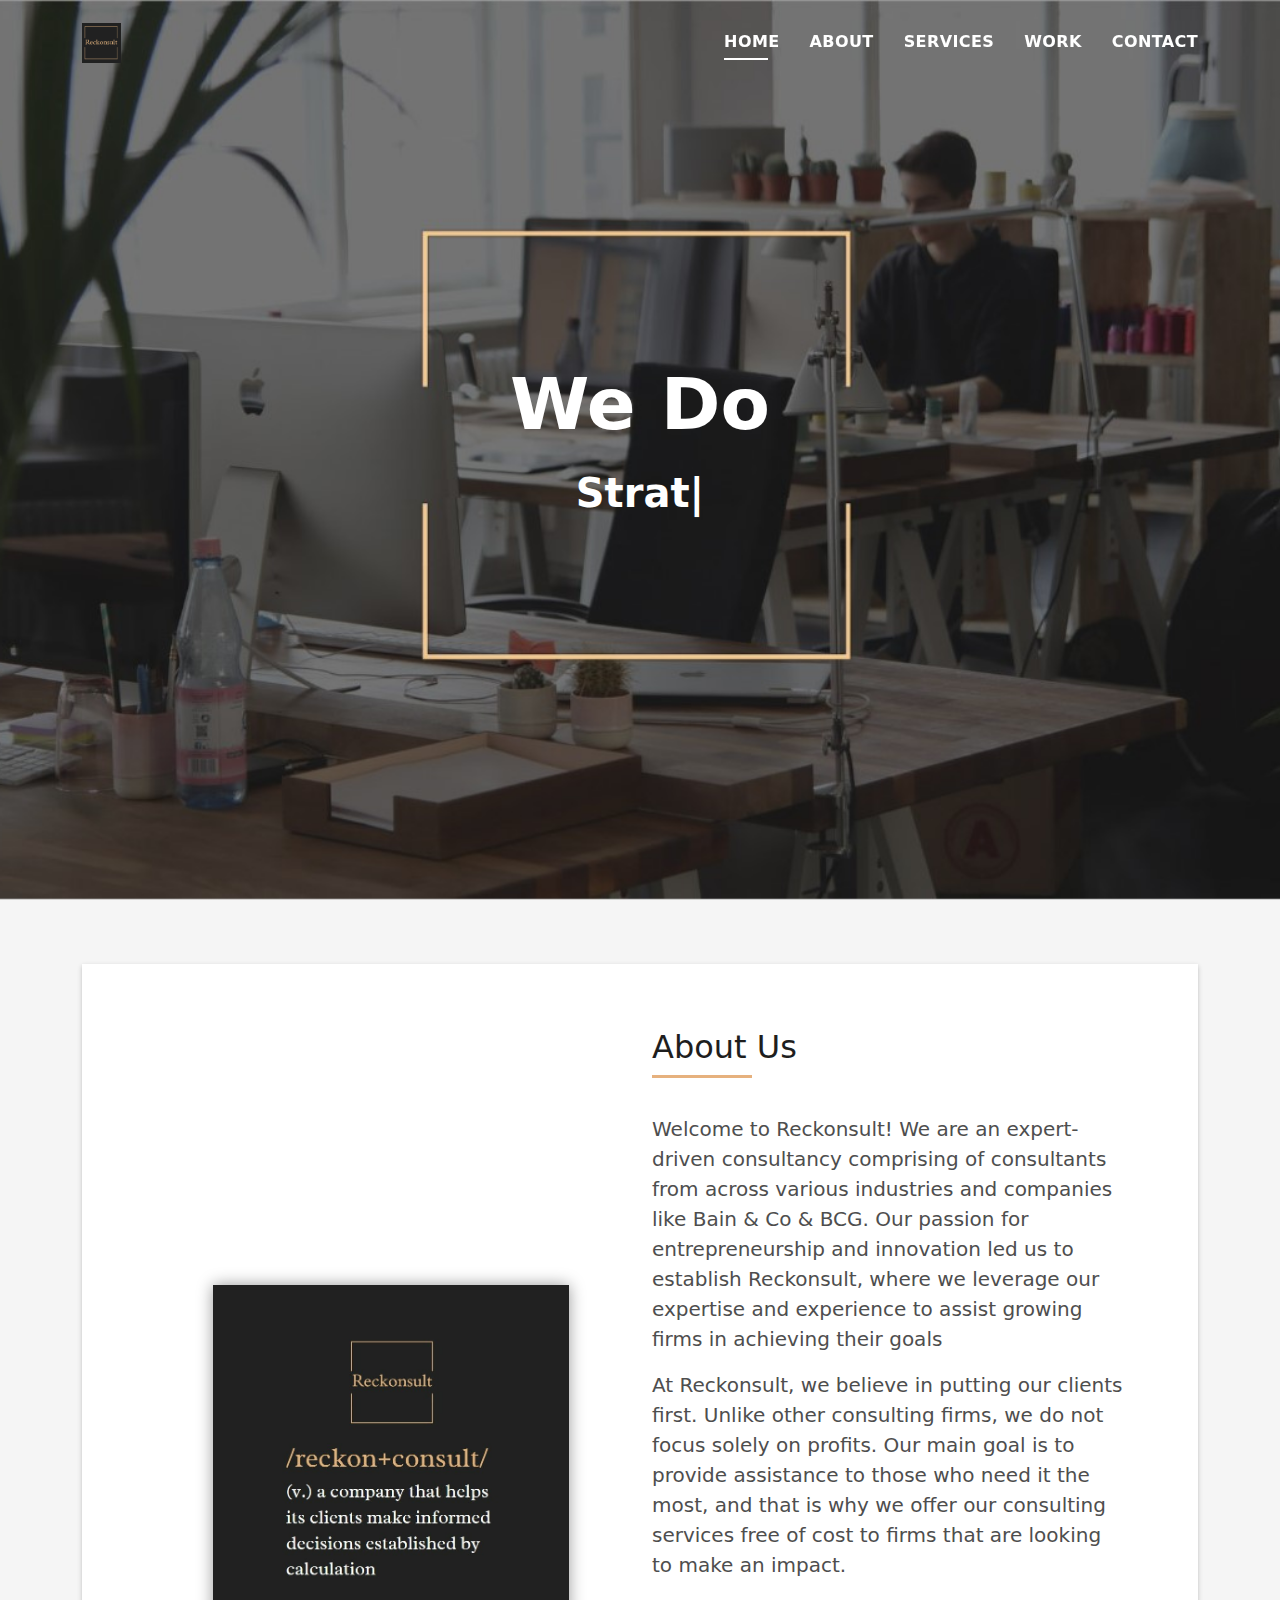
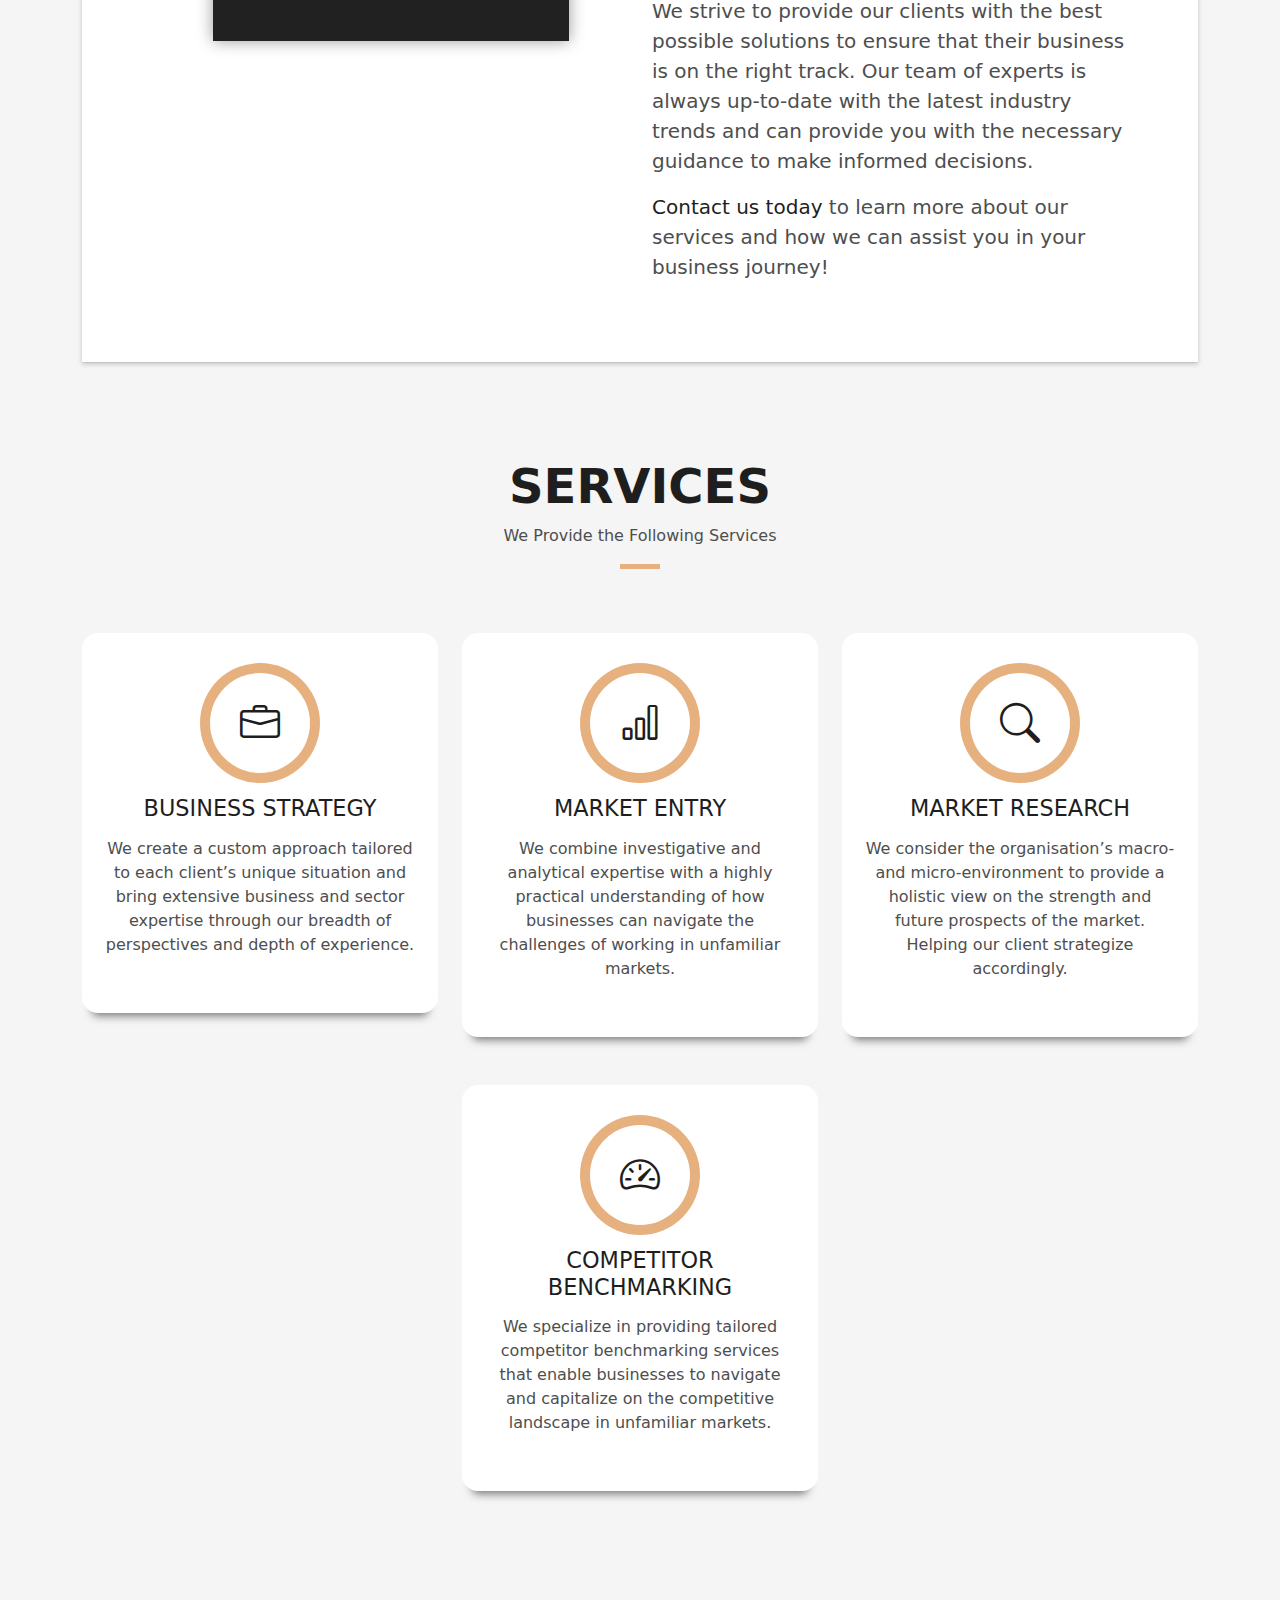
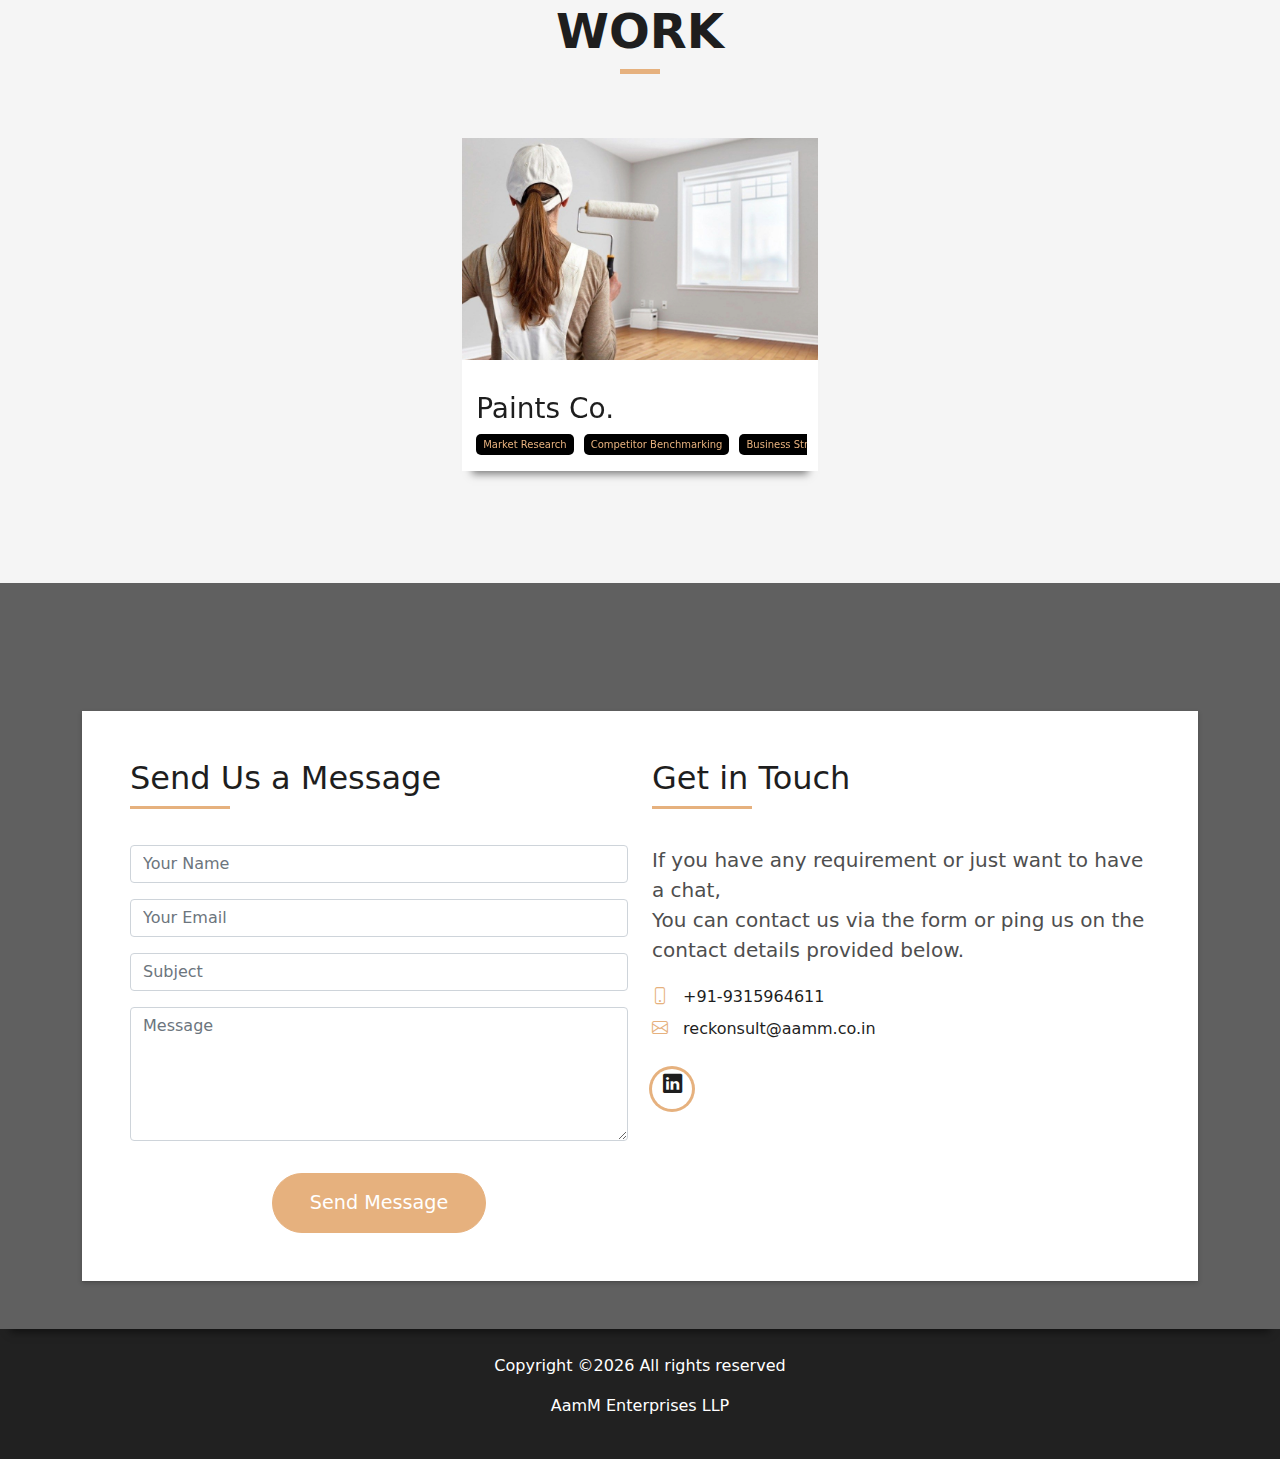
<file: index.html>
<!DOCTYPE html>
<html lang="en">

<head>
  <!-- Google tag (gtag.js) -->
<script async src="https://www.googletagmanager.com/gtag/js?id=G-HSKHQK1L5E"></script>
<script>
  window.dataLayer = window.dataLayer || [];
  function gtag(){dataLayer.push(arguments);}
  gtag('js', new Date());

  gtag('config', 'G-HSKHQK1L5E');
</script>
  <meta charset="utf-8">
  <meta content="width=device-width, initial-scale=1.0" name="viewport">

  <title>Reckonsult</title>
  <meta content="" name="description">
  <meta content="" name="keywords">

  <!-- Favicons -->
  <link href="assets/img/profile.png" rel="icon">
  <link href="assets/img/profile.png" rel="apple-touch-icon">

  <!-- Vendor CSS Files -->
  <link href="assets/vendor/bootstrap/css/bootstrap.min.css" rel="stylesheet">
  <link href="assets/vendor/bootstrap-icons/bootstrap-icons.css" rel="stylesheet">
  <link href="assets/vendor/glightbox/css/glightbox.min.css" rel="stylesheet">
  <link href="assets/vendor/swiper/swiper-bundle.min.css" rel="stylesheet">

  <!-- Template Main CSS File -->
  <link href="assets/css/style.css" rel="stylesheet">

  <!-- =======================================================
  * Template Name: DevFolio - v4.3.0
  * Template URL: https://bootstrapmade.com/devfolio-bootstrap-portfolio-html-template/
  * Author: BootstrapMade.com
  * License: https://bootstrapmade.com/license/
  ======================================================== -->
</head>

<body>

  <!-- ======= Header ======= -->
  <header id="header" class="fixed-top">
    <div class="container d-flex align-items-center justify-content-between">

      <!--<h2 class="logo"><a href="index.html">Reckonsult</a></h2>
      <!-- Uncomment below if you prefer to use an image logo -->
      <a href="index.html" class="logo"><img src="assets/img/profile.png" alt="" class="img-fluid"></a>

      <nav id="navbar" class="navbar">
        <ul>
          <li><a class="nav-link scrollto active" href="#hero">Home</a></li>
          <li><a class="nav-link scrollto" href="#about">About</a></li>
          <li><a class="nav-link scrollto" href="#services">Services</a></li>
          <li><a class="nav-link scrollto " href="#work">Work</a></li>
          <!--<li><a class="nav-link scrollto " href="#blog">Blog</a></li>-->
          <!--<li class="dropdown"><a href="#"><span>Drop Down</span> <i class="bi bi-chevron-down"></i></a>
            <ul>
              <li><a href="#">Drop Down 1</a></li>
              <li class="dropdown"><a href="#"><span>Deep Drop Down</span> <i class="bi bi-chevron-right"></i></a>
                <ul>
                  <li><a href="#">Deep Drop Down 1</a></li>
                  <li><a href="#">Deep Drop Down 2</a></li>
                  <li><a href="#">Deep Drop Down 3</a></li>
                  <li><a href="#">Deep Drop Down 4</a></li>
                  <li><a href="#">Deep Drop Down 5</a></li>
                </ul>
              </li>
              <li><a href="#">Drop Down 2</a></li>
              <li><a href="#">Drop Down 3</a></li>
              <li><a href="#">Drop Down 4</a></li>
            </ul>
        </li>-->
          <li><a class="nav-link scrollto" href="#contact">Contact</a></li>
        </ul>
        <i class="bi bi-list mobile-nav-toggle"></i>
      </nav><!-- .navbar -->

    </div>
  </header><!-- End Header -->

  <!-- ======= Hero Section ======= -->
  <div id="hero" class="hero route bg-image" style="background-image: url(assets/img/hero-bg.jpg)">
    <div class="overlay-itro"></div>
    <div class="hero-content display-table">
      <div class="table-cell">
        <div class="container">
          <!--<p class="display-6 color-d">Hello, world!</p>-->

          <h1 class="hero-title mb-3">We Do</h1>
          <p class="hero-subtitle"><span class="typed" data-typed-items="Strategy, Research, Benchmarking"></span></p>
          <!-- <p class="pt-3"><a class="btn btn-primary btn js-scroll px-4" href="#about" role="button">Learn More</a></p> -->
        </div>
      </div>
    </div>
  </div><!-- End Hero Section -->

  <main id="main">

    <!-- ======= About Section ======= -->
    <section id="about" class="about-mf sect-pt4 route">
      <div class="container">
        <div class="row">
          <div class="col-sm-12">
            <div class="box-shadow-full">
              <div class="row">
                <div class="col-md-6">
                  <div class="row">
                    <div class="col-sm-6 col-md-5">
                      <!--<div class="about-img">
                        <img src="assets/img/profile.png" class="img-fluid rounded b-shadow-a" alt="">
                      </div>-->
                    </div>
                    <!--<div class="col-sm-6 col-md-7">
                      <div class="about-info">
                        <p><span class="title-s">Name: </span> <span>Reckonsult</span></p>
                        <p><span class="title-s">Profile: </span> <span>Analyst</span></p>
                        <p><span class="title-s">Email: </span> <span><a href="mailto:">mridulg@ieee.org</a></span></p>
                        <p><span class="title-s">Phone: </span> <span><a href="tel://+919654419074">+91-9654419074</a></span></p>
                      </div>-->
                    </div>
                  </div>
                  <!--<div class="skill-mf">
                    <p class="title-s">Skill</p>
                    <span>Microsoft PowerBI</span> <span class="pull-right">85%</span>
                    <div class="progress">
                      <div class="progress-bar" role="progressbar" style="width: 85%;" aria-valuenow="85" aria-valuemin="0" aria-valuemax="100"></div>
                    </div>
                    <span>Microsoft Excel</span> <span class="pull-right">75%</span>
                    <div class="progress">
                      <div class="progress-bar" role="progressbar" style="width: 75%" aria-valuenow="75" aria-valuemin="0" aria-valuemax="100"></div>
                    </div>
                    <span>SQL</span> <span class="pull-right">50%</span>
                    <div class="progress">
                      <div class="progress-bar" role="progressbar" style="width: 50%" aria-valuenow="50" aria-valuemin="0" aria-valuemax="100"></div>
                    </div>
                    <span>Microsoft Power Point</span> <span class="pull-right">90%</span>
                    <div class="progress">
                      <div class="progress-bar" role="progressbar" style="width: 90%" aria-valuenow="90" aria-valuemin="0" aria-valuemax="100"></div>
                    </div>
                    <span>Product Analytics</span> <span class="pull-right">60%</span>
                    <div class="progress">
                      <div class="progress-bar" role="progressbar" style="width: 60%" aria-valuenow="60" aria-valuemin="0" aria-valuemax="100"></div>
                    </div>
                  </div>-->
                </div>
                <div class="container">
  <div class="row align-items-center">
    <div class="col-md-6 d-flex align-items-center justify-content-center">
        <img src="assets/img/meaning.jpg" alt="Logo" style="max-width: 75%; border: 10px solid #212121; border-radius: 0; box-shadow: 0px 0px 15px 0px rgba(0,0,0,0.4);">
    </div>
    <div class="col-md-6 d-flex align-items-center">
      <div class="about-me pt-4 pt-md-0">
        <div class="title-box-2">
          <h5 class="title-left">
            About Us
          </h5>
        </div>
        <p class="lead">
          Welcome to <b>Reckonsult!</b> We are an expert-driven consultancy comprising of consultants from across various industries and companies like <b>Bain & Co</b> & <b>BCG</b>. Our passion for entrepreneurship and innovation led us to establish Reckonsult, where we leverage our expertise and experience to assist <b>growing firms in achieving their goals</b>
        </p>
        <p class="lead">
          At Reckonsult, we believe in putting our <b>clients first</b>. Unlike other consulting firms, <b>we do not focus solely on profits</b>. Our main goal is to provide assistance to those who need it the most, and that is why we offer our consulting services <b>free of cost</b> to firms that are looking to make an impact.
        </p>
        <p class="lead">
          We strive to provide our clients with the best possible solutions to ensure that their business is on the right track. Our team of experts is always up-to-date with the latest industry trends and can provide you with the necessary guidance to make informed decisions.
        </p>
        <p class="lead">
           <b><a href="#contact">Contact us today</b></a> to learn more about our services and how we can assist you in your business journey!
        </p>
      </div>
    </div>
  </div>
</div>


            </div>
          </div>
        </div>
      </div>
    </section><!-- End About Section -->

    <!-- ======= Services Section ======= -->
    <section id="services" class="services-mf pt-5 route">
      <div class="container">
        <div class="row">
          <div class="col-sm-12">
            <div class="title-box text-center">
              <h3 class="title-a">
                Services
              </h3>
              <p class="subtitle-a">
                We Provide the Following Services
              </p>
              <div class="line-mf"></div>
            </div>
          </div>
        </div>
        <div class="row">
          <div class="col-md-4">
            <div class="service-box">
              <div class="service-ico">
                <span class="ico-circle"><i class="bi bi-briefcase"></i></span>
              </div>
              <div class="service-content">
                <h2 class="s-title">Business Strategy</h2>
                <p class="s-description text-center">
                  We create a custom approach tailored to each client’s unique situation and bring extensive business and sector expertise through our breadth of perspectives and depth of experience.
                </p>
              </div>
            </div>
          </div>
          <div class="col-md-4">
            <div class="service-box">
              <div class="service-ico">
                <span class="ico-circle"><i class="bi bi-bar-chart"></i></span>
              </div>
              <div class="service-content">
                <h2 class="s-title">Market Entry</h2>
                <p class="s-description text-center">
                  We combine investigative and analytical expertise with a highly practical understanding of how businesses can navigate the challenges of working in unfamiliar markets.
                </p>
              </div>
            </div>
          </div>
          <div class="col-md-4">
            <div class="service-box">
              <div class="service-ico">
                <span class="ico-circle"><i class="bi bi-search"></i></span>
              </div>
              <div class="service-content">
                <h2 class="s-title">Market Research</h2>
                <p class="s-description text-center">
                  We consider the organisation’s macro-and micro-environment to provide a holistic view on the strength and future prospects of the market. Helping our client strategize accordingly.
                </p>
              </div>
            </div>
          </div>
        </div>
        <div class="row justify-content-center">
          <div class="col-md-4">
            <div class="service-box">
              <div class="service-ico">
                <span class="ico-circle"><i class="bi bi-speedometer2"></i></span>
              </div>
              <div class="service-content">
                <h2 class="s-title">Competitor Benchmarking</h2>
                <p class="s-description text-center">
                  We specialize in providing tailored competitor benchmarking services that enable businesses to navigate and capitalize on the competitive landscape in unfamiliar markets.
                </p>
              </div>
            </div>
          </div>
          <!--<div class="col-md-4">
            <div class="service-box">
              <div class="service-ico">
                <span class="ico-circle"><i class="bi bi-brightness-high"></i></span>
              </div>
              <div class="service-content">
                <h2 class="s-title">Graphic Design</h2>
                <p class="s-description text-center">
                  Lorem ipsum dolor sit amet consectetur adipisicing elit. Magni adipisci eaque autem fugiat! Quia,
                  provident vitae! Magni
                  tempora perferendis eum non provident.
                </p>
              </div>
            </div>
          </div>
          <div class="col-md-4">
            <div class="service-box">
              <div class="service-ico">
                <span class="ico-circle"><i class="bi bi-calendar4-week"></i></span>
              </div>
              <div class="service-content">
                <h2 class="s-title">Marketing Services</h2>
                <p class="s-description text-center">
                  Lorem ipsum dolor sit amet consectetur adipisicing elit. Magni adipisci eaque autem fugiat! Quia,
                  provident vitae! Magni
                  tempora perferendis eum non provident.
                </p>
              </div>
            </div>
          </div>-->
        </div>
      </div>
  </section><!-- End Services Section -->

    <!-- ======= Counter Section ======= -->
    <!--<div class="section-counter paralax-mf bg-image" style="background-image: url(assets/img/counters-bg.jpg)">
      <div class="overlay-mf"></div>
      <div class="container position-relative">
        <div class="row">
          <div class="col-sm-3 col-lg-3">
            <div class="counter-box counter-box pt-4 pt-md-0">
              <div class="counter-ico">
                <span class="ico-circle"><i class="bi bi-check"></i></span>
              </div>
              <div class="counter-num">
                <p data-purecounter-start="0" data-purecounter-end="8.79" data-purecounter-duration="2" class="counter purecounter"></p>
                <span class="counter-text">Projects Completed</span>
              </div>
            </div>
          </div>
          <div class="col-sm-3 col-lg-3">
            <div class="counter-box pt-4 pt-md-0">
              <div class="counter-ico">
                <span class="ico-circle"><i class="bi bi-trophy"></i></span>
              </div>
              <div class="counter-num">
                <p data-purecounter-start="0" data-purecounter-end="3" data-purecounter-duration="2" class="counter purecounter"></p>
                <span class="counter-text">Case Competitions Won</span>
              </div>
            </div>
          </div>
          <div class="col-sm-3 col-lg-3">
            <div class="counter-box pt-4 pt-md-0">
              <div class="counter-ico">
                <span class="ico-circle"><i class="bi bi-people"></i></span>
              </div>
              <div class="counter-num">
                <p data-purecounter-start="0" data-purecounter-end="200" data-purecounter-duration="2" class="counter purecounter"></p>
                <span class="counter-text">People Lead</span>
              </div>
            </div>
          </div>
          <div class="col-sm-3 col-lg-3">
            <div class="counter-box pt-4 pt-md-0">
              <div class="counter-ico">
                <span class="ico-circle"><i class="bi bi-award"></i></span>
              </div>
              <div class="counter-num">
                <p data-purecounter-start="0" data-purecounter-end="2" data-purecounter-duration="2" class="counter purecounter"></p>
                <span class="counter-text">AWARD WON</span>
              </div>
            </div>
          </div>
        </div>
      </div>
    </div> -->
    <!-- End Counter Section -->

    <!-- ======= Portfolio Section ======= -->
    <section id="work" class="portfolio-mf sect-pt4 route">
      <div class="container">
        <div class="row">
          <div class="col-sm-12">
            <div class="title-box text-center">
              <h3 class="title-a">
                Work
              </h3>

              <div class="line-mf"></div>
            </div>
          </div>
        </div>
        <div class="row justify-content-center"> <!-- Remove justify-content-center when adding more than 2-->
          <div class="col-md-4">
            <div class="work-box">
              <a href="portfolio-details.html" data-gallery="portfolioGallery" class="portfolio-lightbox">
                <div class="work-img">
                  <img src="assets/img/photo-1501290741922-b56c0d0884af.jpeg" alt="" class="img-fluid">
                </div>
              </a>
              <div class="work-content">
                <div class="row">
                  <div class="col-sm-12">
                    <h3 class="category">Paints Co.</h3>
                        <div class="w-more">
                            <span class="w-ctegory tag">Market Research</span>
                            <span class="w-ctegory tag">Competitor Benchmarking</span>
                            <span class="w-ctegory tag">Business Strategy</span>
                        </div>
                  </div>
                  <!--<div class="col-sm-4">
                    <div class="w-like">
                      <a href="portfolio-details.html"> <span class="bi bi-plus-circle"></span></a>
                    </div>
                  </div>
                </div>
              </div>
            </div>
          </div>
          <!--<div class="col-md-4">
            <div class="work-box">
              <a href="assets/img/outsource-3d-product-rendering-modeling-services.jpg" data-gallery="portfolioGallery" class="portfolio-lightbox">
                <div class="work-img">
                  <img src="assets/img/outsource-3d-product-rendering-modeling-services.jpg" alt="" class="img-fluid">
                </div>
              </a>
              <div class="work-content">
                <div class="row">
                  <div class="col-sm-8">
                    <h2 class="w-title">3D Modelling</h2>
                    <div class="w-more">
                      <span class="w-ctegory">Research Paper</span> / <span class="w-date">April 2021</span>
                    </div>
                  </div>
                  <div class="col-sm-4">
                    <div class="w-like">
                      <a href="portfolio-details4.html"> <span class="bi bi-plus-circle"></span></a>
                    </div>
                  </div>
                </div>
              </div>
          </div>-->
          </div>

        </div>
      </div>
    </section><!-- End Portfolio Section -->

    <!-- ======= Testimonials Section ======= -->
    <!--<div class="testimonials paralax-mf bg-image" style="background-image: url(assets/img/overlay-bg.jpg)">
      <div class="overlay-mf"></div>
      <div class="container">
        <div class="row">
          <div class="col-md-12">

            <div class="testimonials-slider swiper-container" data-aos="fade-up" data-aos-delay="100">
              <div class="swiper-wrapper">

                <div class="swiper-slide">
                  <div class="testimonial-box">
                    <div class="author-test">
                      <img src="assets/img/testimonial-2.jpg" alt="" class="rounded-circle b-shadow-a">
                      <span class="author">Xavi Alonso</span>
                    </div>
                    <div class="content-test">
                      <p class="description lead">
                        Curabitur arcu erat, accumsan id imperdiet et, porttitor at sem. Lorem ipsum dolor sit amet,
                        consectetur adipiscing elit.
                      </p>
                    </div>
                  </div>
                </div> End testimonial item

                <div class="swiper-slide">
                  <div class="testimonial-box">
                    <div class="author-test">
                      <img src="assets/img/testimonial-4.jpg" alt="" class="rounded-circle b-shadow-a">
                      <span class="author">Marta Socrate</span>
                    </div>
                    <div class="content-test">
                      <p class="description lead">
                        Curabitur arcu erat, accumsan id imperdiet et, porttitor at sem. Lorem ipsum dolor sit amet,
                        consectetur adipiscing elit.
                      </p>
                    </div>
                  </div>
                </div><!-- End testimonial item
              </div>
              <div class="swiper-pagination"></div>
          </div>

            <!-- <div id="testimonial-mf" class="owl-carousel owl-theme">

        </div>
          </div>
        </div>
      </div>
    </div><!-- End Testimonials Section -->

    <!-- ======= Blog Section =======
    <section id="blog" class="blog-mf sect-pt4 route">
      <div class="container">
        <div class="row">
          <div class="col-sm-12">
            <div class="title-box text-center">
              <h3 class="title-a">
                Blog
              </h3>
              <p class="subtitle-a">
                Lorem ipsum, dolor sit amet consectetur adipisicing elit.
              </p>
              <div class="line-mf"></div>
            </div>
          </div>
        </div>
        <div class="row">
          <div class="col-md-4">
            <div class="card card-blog">
              <div class="card-img">
                <a href="blog-single.html"><img src="assets/img/post-1.jpg" alt="" class="img-fluid"></a>
              </div>
              <div class="card-body">
                <div class="card-category-box">
                  <div class="card-category">
                    <h6 class="category">Travel</h6>
                  </div>
                </div>
                <h3 class="card-title"><a href="blog-single.html">See more ideas about Travel</a></h3>
                <p class="card-description">
                  Proin eget tortor risus. Pellentesque in ipsum id orci porta dapibus. Praesent sapien massa, convallis
                  a pellentesque nec,
                  egestas non nisi.
                </p>
              </div>
              <div class="card-footer">
                <div class="post-author">
                  <a href="#">
                    <img src="assets/img/testimonial-2.jpg" alt="" class="avatar rounded-circle">
                    <span class="author">Morgan Freeman</span>
                  </a>
                </div>
                <div class="post-date">
                  <span class="bi bi-clock"></span> 10 min
                </div>
              </div>
            </div>
          </div>
          <div class="col-md-4">
            <div class="card card-blog">
              <div class="card-img">
                <a href="blog-single.html"><img src="assets/img/post-2.jpg" alt="" class="img-fluid"></a>
              </div>
              <div class="card-body">
                <div class="card-category-box">
                  <div class="card-category">
                    <h6 class="category">Web Design</h6>
                  </div>
                </div>
                <h3 class="card-title"><a href="blog-single.html">See more ideas about Travel</a></h3>
                <p class="card-description">
                  Proin eget tortor risus. Pellentesque in ipsum id orci porta dapibus. Praesent sapien massa, convallis
                  a pellentesque nec,
                  egestas non nisi.
                </p>
              </div>
              <div class="card-footer">
                <div class="post-author">
                  <a href="#">
                    <img src="assets/img/testimonial-2.jpg" alt="" class="avatar rounded-circle">
                    <span class="author">Morgan Freeman</span>
                  </a>
                </div>
                <div class="post-date">
                  <span class="bi bi-clock"></span> 10 min
                </div>
              </div>
            </div>
          </div>
          <div class="col-md-4">
            <div class="card card-blog">
              <div class="card-img">
                <a href="blog-single.html"><img src="assets/img/post-3.jpg" alt="" class="img-fluid"></a>
              </div>
              <div class="card-body">
                <div class="card-category-box">
                  <div class="card-category">
                    <h6 class="category">Web Design</h6>
                  </div>
                </div>
                <h3 class="card-title"><a href="blog-single.html">See more ideas about Travel</a></h3>
                <p class="card-description">
                  Proin eget tortor risus. Pellentesque in ipsum id orci porta dapibus. Praesent sapien massa, convallis
                  a pellentesque nec,
                  egestas non nisi.
                </p>
              </div>
              <div class="card-footer">
                <div class="post-author">
                  <a href="#">
                    <img src="assets/img/testimonial-2.jpg" alt="" class="avatar rounded-circle">
                    <span class="author">Morgan Freeman</span>
                  </a>
                </div>
                <div class="post-date">
                  <span class="bi bi-clock"></span> 10 min
                </div>
              </div>
            </div>
          </div>
        </div>
      </div>
    </section><!-- End Blog Section -->

    <!-- ======= Contact Section ======= -->
    <section id="contact" class="paralax-mf footer-paralax bg-image sect-mt4 route" style="background-image: url(assets/img/overlay-bg.jpg)">
      <div class="overlay-mf"></div>
      <div class="container">
        <div class="row">
          <div class="col-sm-12">
            <div class="contact-mf">
              <div id="contact" class="box-shadow-full">
                <div class="row">
                  <div class="col-md-6">
                    <div class="title-box-2">
                      <h5 class="title-left">
                        Send Us a Message
                      </h5>
                    </div>
                    <div>
                      <form action="https://formspree.io/f/mldglnbl" method="post" role="form">
                        <div class="row">
                          <div class="col-md-12 mb-3">
                            <div class="form-group">
                              <input type="text" name="name" class="form-control" id="name" placeholder="Your Name" required>
                            </div>
                          </div>
                          <div class="col-md-12 mb-3">
                            <div class="form-group">
                              <input type="email" class="form-control" name="email" id="email" placeholder="Your Email" required>
                            </div>
                          </div>
                          <div class="col-md-12 mb-3">
                            <div class="form-group">
                              <input type="text" class="form-control" name="subject" id="subject" placeholder="Subject" required>
                            </div>
                          </div>
                          <div class="col-md-12">
                            <div class="form-group">
                              <textarea class="form-control" name="message" rows="5" placeholder="Message" required></textarea>
                            </div>
                          </div>
                          <div class="col-md-12 text-center my-3">
                            <div class="loading"></div>
                            <div class="error-message"></div>
                            <div class="sent-message"></div>
                          </div>
                          <div class="col-md-12 text-center">
                            <button type="submit" class="button button-a button-big button-rouded">Send Message</button>
                          </div>
                        </div>
                      </form>
                    </div>
                  </div>
                  <div class="col-md-6">
                    <div class="title-box-2 pt-4 pt-md-0">
                      <h5 class="title-left">
                        Get in Touch
                      </h5>
                    </div>
                    <div class="more-info">
                      <p class="lead">
                        If you have any requirement or just want to have a chat,
                    <br>You can contact us via the form or ping us on the contact details provided below.
                      </p>
                      <ul class="list-ico">
                        <!--<li><span class="bi bi-geo-alt"></span><a href="https://www.google.com/maps/place/Paschim+Vihar,+New+Delhi,+Delhi/@28.6677609,77.0818193,14z/data=!3m1!4b1!4m5!3m4!1s0x390d04709a55ca61:0x733c78dcf34281ce!8m2!3d28.6691255!4d77.0928656"> Pachim Vihar, New Delhi, Delhi, India</li>-->
                        <li><span class="bi bi-phone" style="color: #e6b17e;"></span><a href="tel://+919315964611"> +91-9315964611
                        <li><span class="bi bi-envelope" style="color: #e6b17e;"></span> <a href="mailto:reckonsult@aamm.co.in">reckonsult@aamm.co.in</li>
                      </ul>
                    </div>
                    <div class="socials">
                      <ul>
                        <!--<li><a href="https://www.facebook.com/thisismrids"><span class="ico-circle"><i class="bi bi-facebook"></i></span></a></li>
                        <li><a href="https://instagram.com/thisismrids"><span class="ico-circle"><i class="bi bi-instagram"></i></span></a></li>
                        <li><a href="https://twitter.com/thisismrids"><span class="ico-circle"><i class="bi bi-twitter"></i></span></a></li>-->
                        <li><a href="https://www.linkedin.com/company/reckonsult/"><span class="ico-circle"><i class="bi bi-linkedin"></i></span></a></li>
                      </ul>
                    </div>
                  </div>
                </div>
              </div>
            </div>
          </div>
        </div>
      </div>
    </section><!-- End Contact Section -->

  </main><!-- End #main -->

  <!-- ======= Footer ======= -->
  <footer>
    <div class="container">
      <div class="row">
        <div class="col-sm-12">
          <div class="copyright-box">
            <center><p>Copyright &copy;<script>document.write(new Date().getFullYear());</script> All rights reserved<p> AamM Enterprises LLP </p> </center>
            </div>
          </div>
        </div>
      </div>
    </div>
  </footer><!-- End  Footer -->

  <div id="preloader"></div>
  <a href="#" class="back-to-top d-flex align-items-center justify-content-center"><i class="bi bi-arrow-up-short"></i></a>

  <!-- Vendor JS Files -->
  <script src="assets/vendor/bootstrap/js/bootstrap.bundle.min.js"></script>
  <script src="assets/vendor/glightbox/js/glightbox.min.js"></script>
  <script src="assets/vendor/php-email-form/validate.js"></script>
  <script src="assets/vendor/purecounter/purecounter.js"></script>
  <script src="assets/vendor/swiper/swiper-bundle.min.js"></script>
  <script src="assets/vendor/typed.js/typed.min.js"></script>


  <!-- Template Main JS File -->
  <script src="assets/js/main.js"></script>

</body>

</html>
</file>
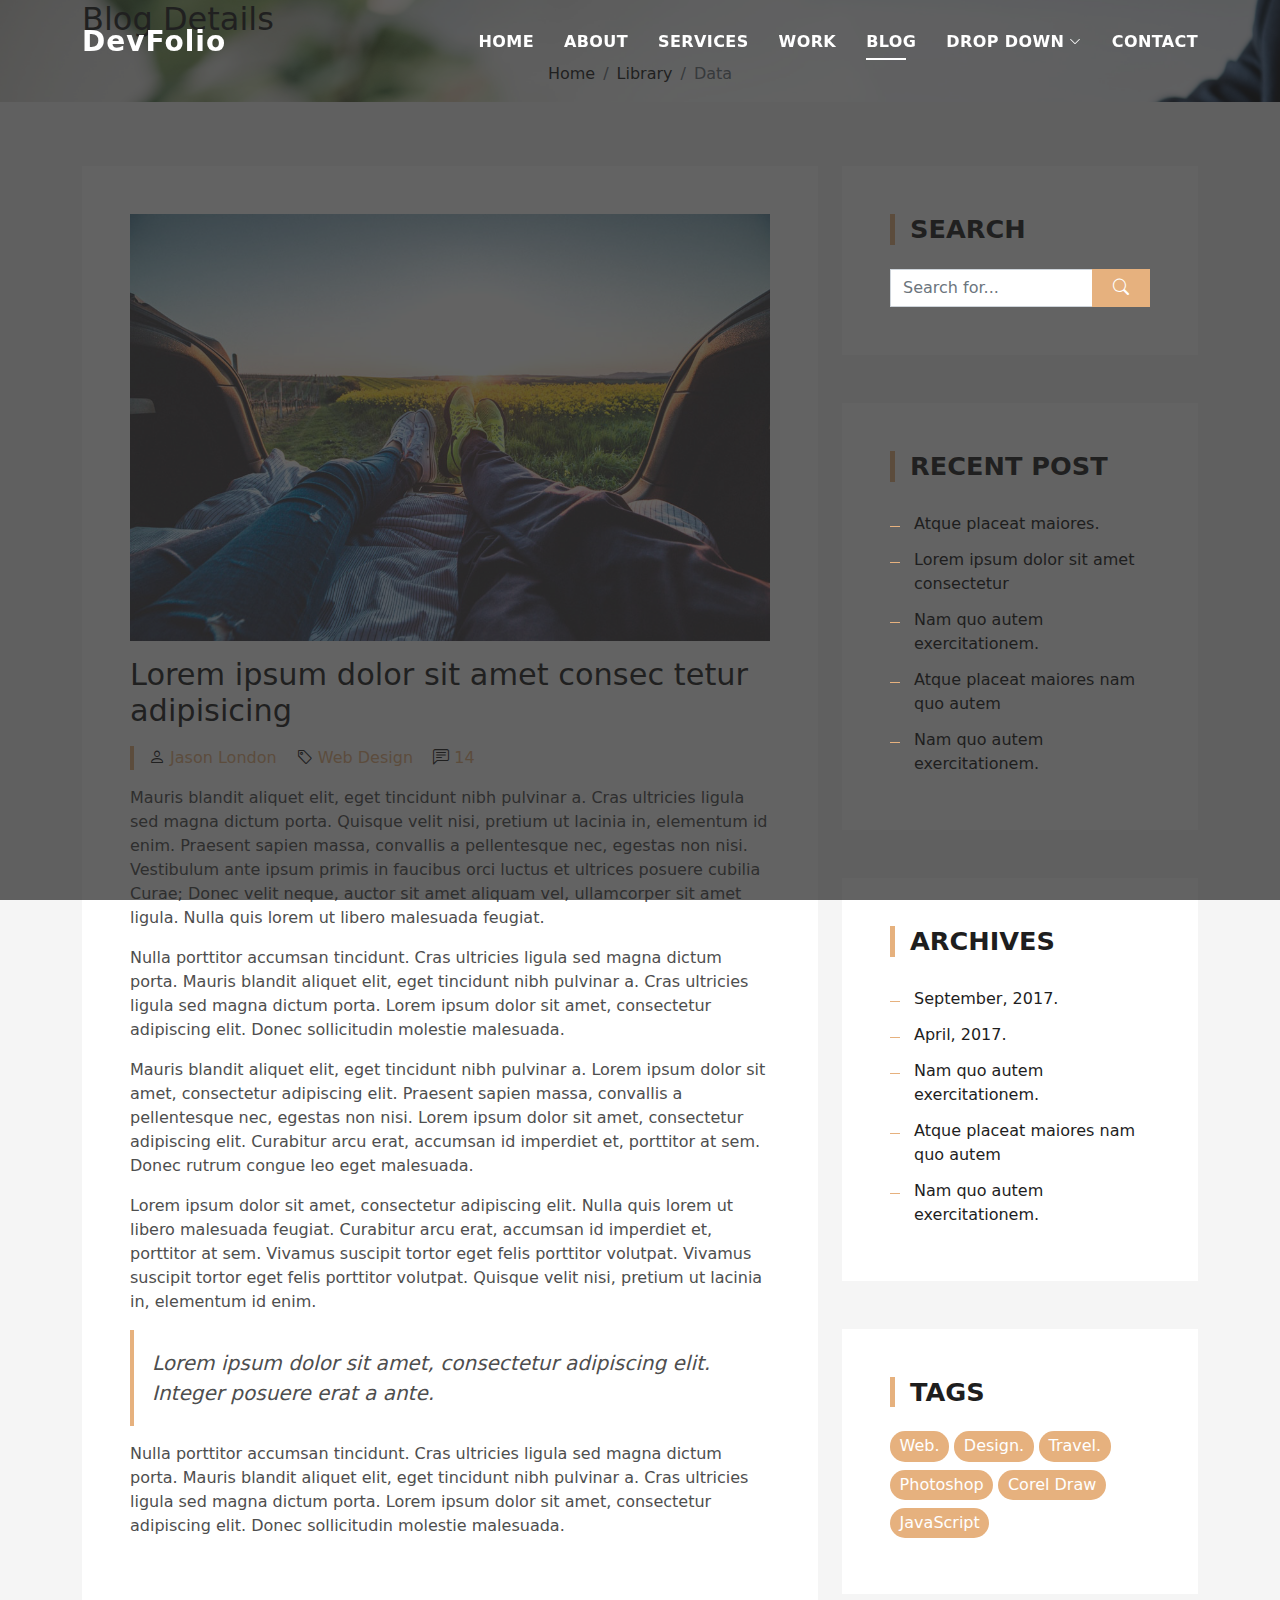
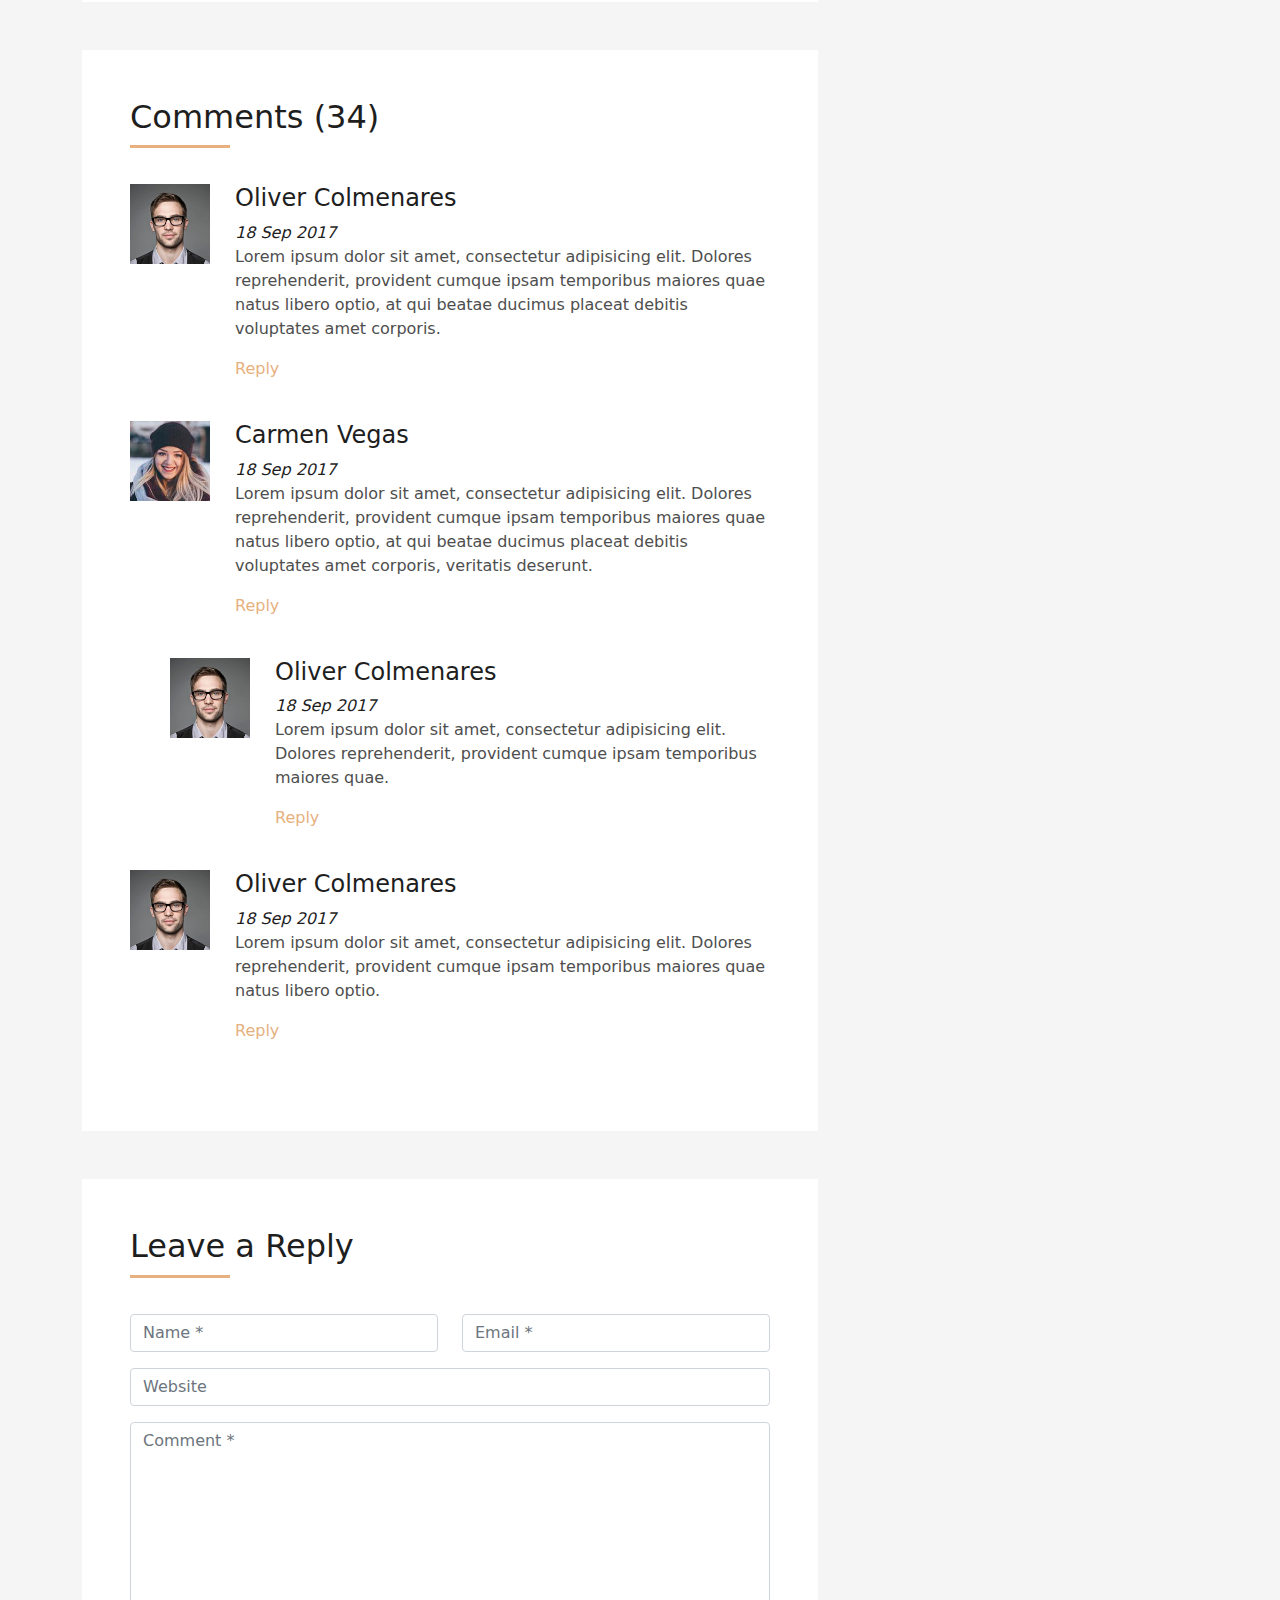
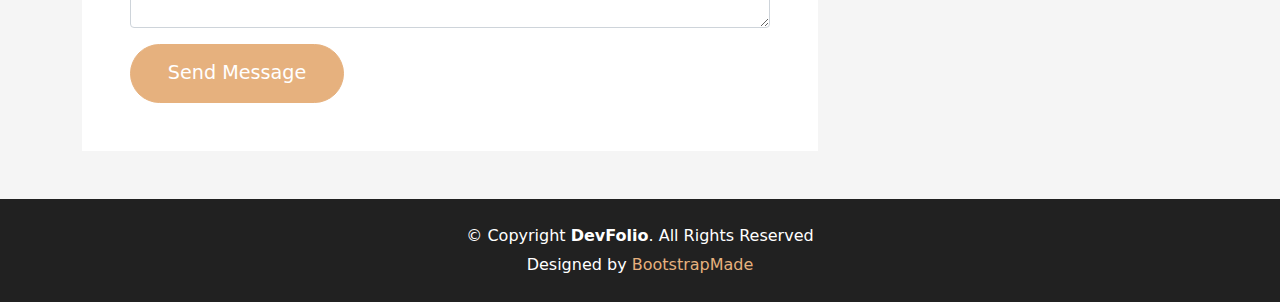
<file: blog-single.html>
<!DOCTYPE html>
<html lang="en">

<head>
  <meta charset="utf-8">
  <meta content="width=device-width, initial-scale=1.0" name="viewport">

  <title>DevFolio Bootstrap Portfolio Template - Blog Single</title>
  <meta content="" name="description">
  <meta content="" name="keywords">

  <!-- Favicons -->
  <link href="assets/img/favicon.png" rel="icon">
  <link href="assets/img/apple-touch-icon.png" rel="apple-touch-icon">

  <!-- Vendor CSS Files -->
  <link href="assets/vendor/bootstrap/css/bootstrap.min.css" rel="stylesheet">
  <link href="assets/vendor/bootstrap-icons/bootstrap-icons.css" rel="stylesheet">
  <link href="assets/vendor/glightbox/css/glightbox.min.css" rel="stylesheet">
  <link href="assets/vendor/swiper/swiper-bundle.min.css" rel="stylesheet">

  <!-- Template Main CSS File -->
  <link href="assets/css/style.css" rel="stylesheet">

  <!-- =======================================================
  * Template Name: DevFolio - v4.3.0
  * Template URL: https://bootstrapmade.com/devfolio-bootstrap-portfolio-html-template/
  * Author: BootstrapMade.com
  * License: https://bootstrapmade.com/license/
  ======================================================== -->
</head>

<body>

  <!-- ======= Header ======= -->
  <header id="header" class="fixed-top">
    <div class="container d-flex align-items-center justify-content-between">

      <h1 class="logo"><a href="index.html">DevFolio</a></h1>
      <!-- Uncomment below if you prefer to use an image logo -->
      <!-- <a href="index.html" class="logo"><img src="assets/img/logo.png" alt="" class="img-fluid"></a>-->

      <nav id="navbar" class="navbar">
        <ul>
          <li><a class="nav-link scrollto " href="#hero">Home</a></li>
          <li><a class="nav-link scrollto" href="#about">About</a></li>
          <li><a class="nav-link scrollto" href="#services">Services</a></li>
          <li><a class="nav-link scrollto " href="#work">Work</a></li>
          <li><a class="nav-link scrollto " href="#blog">Blog</a></li>
          <li class="dropdown"><a href="#"><span>Drop Down</span> <i class="bi bi-chevron-down"></i></a>
            <ul>
              <li><a href="#">Drop Down 1</a></li>
              <li class="dropdown"><a href="#"><span>Deep Drop Down</span> <i class="bi bi-chevron-right"></i></a>
                <ul>
                  <li><a href="#">Deep Drop Down 1</a></li>
                  <li><a href="#">Deep Drop Down 2</a></li>
                  <li><a href="#">Deep Drop Down 3</a></li>
                  <li><a href="#">Deep Drop Down 4</a></li>
                  <li><a href="#">Deep Drop Down 5</a></li>
                </ul>
              </li>
              <li><a href="#">Drop Down 2</a></li>
              <li><a href="#">Drop Down 3</a></li>
              <li><a href="#">Drop Down 4</a></li>
            </ul>
          </li>
          <li><a class="nav-link scrollto" href="#contact">Contact</a></li>
        </ul>
        <i class="bi bi-list mobile-nav-toggle"></i>
      </nav><!-- .navbar -->

    </div>
  </header><!-- End Header -->

  <div class="intro intro-single route bg-image" style="background-image: url(assets/img/overlay-bg.jpg)">
    <div class="overlay-mf"></div>
    <div class="intro-content display-table">
      <div class="table-cell">
        <div class="container">
          <h2 class="intro-title mb-4">Blog Details</h2>
          <ol class="breadcrumb d-flex justify-content-center">
            <li class="breadcrumb-item">
              <a href="#">Home</a>
            </li>
            <li class="breadcrumb-item">
              <a href="#">Library</a>
            </li>
            <li class="breadcrumb-item active">Data</li>
          </ol>
        </div>
      </div>
    </div>
  </div>

  <main id="main">

    <!-- ======= Blog Single Section ======= -->
    <section class="blog-wrapper sect-pt4" id="blog">
      <div class="container">
        <div class="row">
          <div class="col-md-8">
            <div class="post-box">
              <div class="post-thumb">
                <img src="assets/img/post-1.jpg" class="img-fluid" alt="">
              </div>
              <div class="post-meta">
                <h1 class="article-title">Lorem ipsum dolor sit amet consec tetur adipisicing</h1>
                <ul>
                  <li>
                    <span class="bi bi-person"></span>
                    <a href="#">Jason London</a>
                  </li>
                  <li>
                    <span class="bi bi-tag"></span>
                    <a href="#">Web Design</a>
                  </li>
                  <li>
                    <span class="bi bi-chat-left-text"></span>
                    <a href="#">14</a>
                  </li>
                </ul>
              </div>
              <div class="article-content">
                <p>
                  Mauris blandit aliquet elit, eget tincidunt nibh pulvinar a. Cras ultricies ligula sed magna dictum
                  porta. Quisque velit
                  nisi, pretium ut lacinia in, elementum id enim. Praesent sapien massa, convallis a pellentesque
                  nec, egestas non nisi. Vestibulum ante ipsum primis in faucibus orci luctus et ultrices posuere
                  cubilia Curae; Donec velit neque, auctor sit amet aliquam vel, ullamcorper sit amet ligula.
                  Nulla quis lorem ut libero malesuada feugiat.
                </p>
                <p>
                  Nulla porttitor accumsan tincidunt. Cras ultricies ligula sed magna dictum porta. Mauris blandit
                  aliquet elit, eget tincidunt
                  nibh pulvinar a. Cras ultricies ligula sed magna dictum porta. Lorem ipsum dolor sit amet,
                  consectetur adipiscing elit. Donec sollicitudin molestie malesuada.
                </p>
                <p>
                  Mauris blandit aliquet elit, eget tincidunt nibh pulvinar a. Lorem ipsum dolor sit amet, consectetur
                  adipiscing elit. Praesent
                  sapien massa, convallis a pellentesque nec, egestas non nisi. Lorem ipsum dolor sit amet,
                  consectetur adipiscing elit. Curabitur arcu erat, accumsan id imperdiet et, porttitor at
                  sem. Donec rutrum congue leo eget malesuada.
                </p>
                <p>
                  Lorem ipsum dolor sit amet, consectetur adipiscing elit. Nulla quis lorem ut libero malesuada feugiat.
                  Curabitur arcu erat,
                  accumsan id imperdiet et, porttitor at sem. Vivamus suscipit tortor eget felis porttitor
                  volutpat. Vivamus suscipit tortor eget felis porttitor volutpat. Quisque velit nisi, pretium
                  ut lacinia in, elementum id enim.
                </p>
                <blockquote class="blockquote">
                  <p class="mb-0">Lorem ipsum dolor sit amet, consectetur adipiscing elit. Integer posuere erat a ante.</p>
                </blockquote>
                <p>
                  Nulla porttitor accumsan tincidunt. Cras ultricies ligula sed magna dictum porta. Mauris blandit
                  aliquet elit, eget tincidunt
                  nibh pulvinar a. Cras ultricies ligula sed magna dictum porta. Lorem ipsum dolor sit amet,
                  consectetur adipiscing elit. Donec sollicitudin molestie malesuada.
                </p>
              </div>
            </div>
            <div class="box-comments">
              <div class="title-box-2">
                <h4 class="title-comments title-left">Comments (34)</h4>
              </div>
              <ul class="list-comments">
                <li>
                  <div class="comment-avatar">
                    <img src="assets/img/testimonial-2.jpg" alt="">
                  </div>
                  <div class="comment-details">
                    <h4 class="comment-author">Oliver Colmenares</h4>
                    <span>18 Sep 2017</span>
                    <p>
                      Lorem ipsum dolor sit amet, consectetur adipisicing elit. Dolores reprehenderit, provident cumque
                      ipsam temporibus maiores
                      quae natus libero optio, at qui beatae ducimus placeat debitis voluptates amet corporis.
                    </p>
                    <a href="3">Reply</a>
                  </div>
                </li>
                <li>
                  <div class="comment-avatar">
                    <img src="assets/img/testimonial-4.jpg" alt="">
                  </div>
                  <div class="comment-details">
                    <h4 class="comment-author">Carmen Vegas</h4>
                    <span>18 Sep 2017</span>
                    <p>
                      Lorem ipsum dolor sit amet, consectetur adipisicing elit. Dolores reprehenderit, provident cumque
                      ipsam temporibus maiores
                      quae natus libero optio, at qui beatae ducimus placeat debitis voluptates amet corporis,
                      veritatis deserunt.
                    </p>
                    <a href="3">Reply</a>
                  </div>
                </li>
                <li class="comment-children">
                  <div class="comment-avatar">
                    <img src="assets/img/testimonial-2.jpg" alt="">
                  </div>
                  <div class="comment-details">
                    <h4 class="comment-author">Oliver Colmenares</h4>
                    <span>18 Sep 2017</span>
                    <p>
                      Lorem ipsum dolor sit amet, consectetur adipisicing elit. Dolores reprehenderit, provident cumque
                      ipsam temporibus maiores
                      quae.
                    </p>
                    <a href="3">Reply</a>
                  </div>
                </li>
                <li>
                  <div class="comment-avatar">
                    <img src="assets/img/testimonial-2.jpg" alt="">
                  </div>
                  <div class="comment-details">
                    <h4 class="comment-author">Oliver Colmenares</h4>
                    <span>18 Sep 2017</span>
                    <p>
                      Lorem ipsum dolor sit amet, consectetur adipisicing elit. Dolores reprehenderit, provident cumque
                      ipsam temporibus maiores
                      quae natus libero optio.
                    </p>
                    <a href="3">Reply</a>
                  </div>
                </li>
              </ul>
            </div>
            <div class="form-comments">
              <div class="title-box-2">
                <h3 class="title-left">
                  Leave a Reply
                </h3>
              </div>
              <form class="form-mf">
                <div class="row">
                  <div class="col-md-6 mb-3">
                    <div class="form-group">
                      <input type="text" class="form-control input-mf" id="inputName" placeholder="Name *" required>
                    </div>
                  </div>
                  <div class="col-md-6 mb-3">
                    <div class="form-group">
                      <input type="email" class="form-control input-mf" id="inputEmail1" placeholder="Email *" required>
                    </div>
                  </div>
                  <div class="col-md-12 mb-3">
                    <div class="form-group">
                      <input type="url" class="form-control input-mf" id="inputUrl" placeholder="Website">
                    </div>
                  </div>
                  <div class="col-md-12 mb-3">
                    <div class="form-group">
                      <textarea id="textMessage" class="form-control input-mf" placeholder="Comment *" name="message" cols="45" rows="8" required></textarea>
                    </div>
                  </div>
                  <div class="col-md-12">
                    <button type="submit" class="button button-a button-big button-rouded">Send Message</button>
                  </div>
                </div>
              </form>
            </div>
          </div>
          <div class="col-md-4">
            <div class="widget-sidebar sidebar-search">
              <h5 class="sidebar-title">Search</h5>
              <div class="sidebar-content">
                <form>
                  <div class="input-group">
                    <input type="text" class="form-control" placeholder="Search for..." aria-label="Search for...">
                    <span class="input-group-btn">
                      <button class="btn btn-secondary btn-search" type="button">
                        <span class="bi bi-search"></span>
                      </button>
                    </span>
                  </div>
                </form>
              </div>
            </div>
            <div class="widget-sidebar">
              <h5 class="sidebar-title">Recent Post</h5>
              <div class="sidebar-content">
                <ul class="list-sidebar">
                  <li>
                    <a href="#">Atque placeat maiores.</a>
                  </li>
                  <li>
                    <a href="#">Lorem ipsum dolor sit amet consectetur</a>
                  </li>
                  <li>
                    <a href="#">Nam quo autem exercitationem.</a>
                  </li>
                  <li>
                    <a href="#">Atque placeat maiores nam quo autem</a>
                  </li>
                  <li>
                    <a href="#">Nam quo autem exercitationem.</a>
                  </li>
                </ul>
              </div>
            </div>
            <div class="widget-sidebar">
              <h5 class="sidebar-title">Archives</h5>
              <div class="sidebar-content">
                <ul class="list-sidebar">
                  <li>
                    <a href="#">September, 2017.</a>
                  </li>
                  <li>
                    <a href="#">April, 2017.</a>
                  </li>
                  <li>
                    <a href="#">Nam quo autem exercitationem.</a>
                  </li>
                  <li>
                    <a href="#">Atque placeat maiores nam quo autem</a>
                  </li>
                  <li>
                    <a href="#">Nam quo autem exercitationem.</a>
                  </li>
                </ul>
              </div>
            </div>
            <div class="widget-sidebar widget-tags">
              <h5 class="sidebar-title">Tags</h5>
              <div class="sidebar-content">
                <ul>
                  <li>
                    <a href="#">Web.</a>
                  </li>
                  <li>
                    <a href="#">Design.</a>
                  </li>
                  <li>
                    <a href="#">Travel.</a>
                  </li>
                  <li>
                    <a href="#">Photoshop</a>
                  </li>
                  <li>
                    <a href="#">Corel Draw</a>
                  </li>
                  <li>
                    <a href="#">JavaScript</a>
                  </li>
                </ul>
              </div>
            </div>
          </div>
        </div>
      </div>
    </section><!-- End Blog Single Section -->

  </main><!-- End #main -->

  <!-- ======= Footer ======= -->
  <footer>
    <div class="container">
      <div class="row">
        <div class="col-sm-12">
          <div class="copyright-box">
            <p class="copyright">&copy; Copyright <strong>DevFolio</strong>. All Rights Reserved</p>
            <div class="credits">
              <!--
              All the links in the footer should remain intact.
              You can delete the links only if you purchased the pro version.
              Licensing information: https://bootstrapmade.com/license/
              Purchase the pro version with working PHP/AJAX contact form: https://bootstrapmade.com/buy/?theme=DevFolio
            -->
              Designed by <a href="https://bootstrapmade.com/">BootstrapMade</a>
            </div>
          </div>
        </div>
      </div>
    </div>
  </footer><!-- End  Footer -->

  <div id="preloader"></div>
  <a href="#" class="back-to-top d-flex align-items-center justify-content-center"><i class="bi bi-arrow-up-short"></i></a>

  <!-- Vendor JS Files -->
  <script src="assets/vendor/bootstrap/js/bootstrap.bundle.min.js"></script>
  <script src="assets/vendor/glightbox/js/glightbox.min.js"></script>
  <script src="assets/vendor/php-email-form/validate.js"></script>
  <script src="assets/vendor/purecounter/purecounter.js"></script>
  <script src="assets/vendor/swiper/swiper-bundle.min.js"></script>
  <script src="assets/vendor/typed.js/typed.min.js"></script>

  <!-- Template Main JS File -->
  <script src="assets/js/main.js"></script>

</body>

</html>
</file>
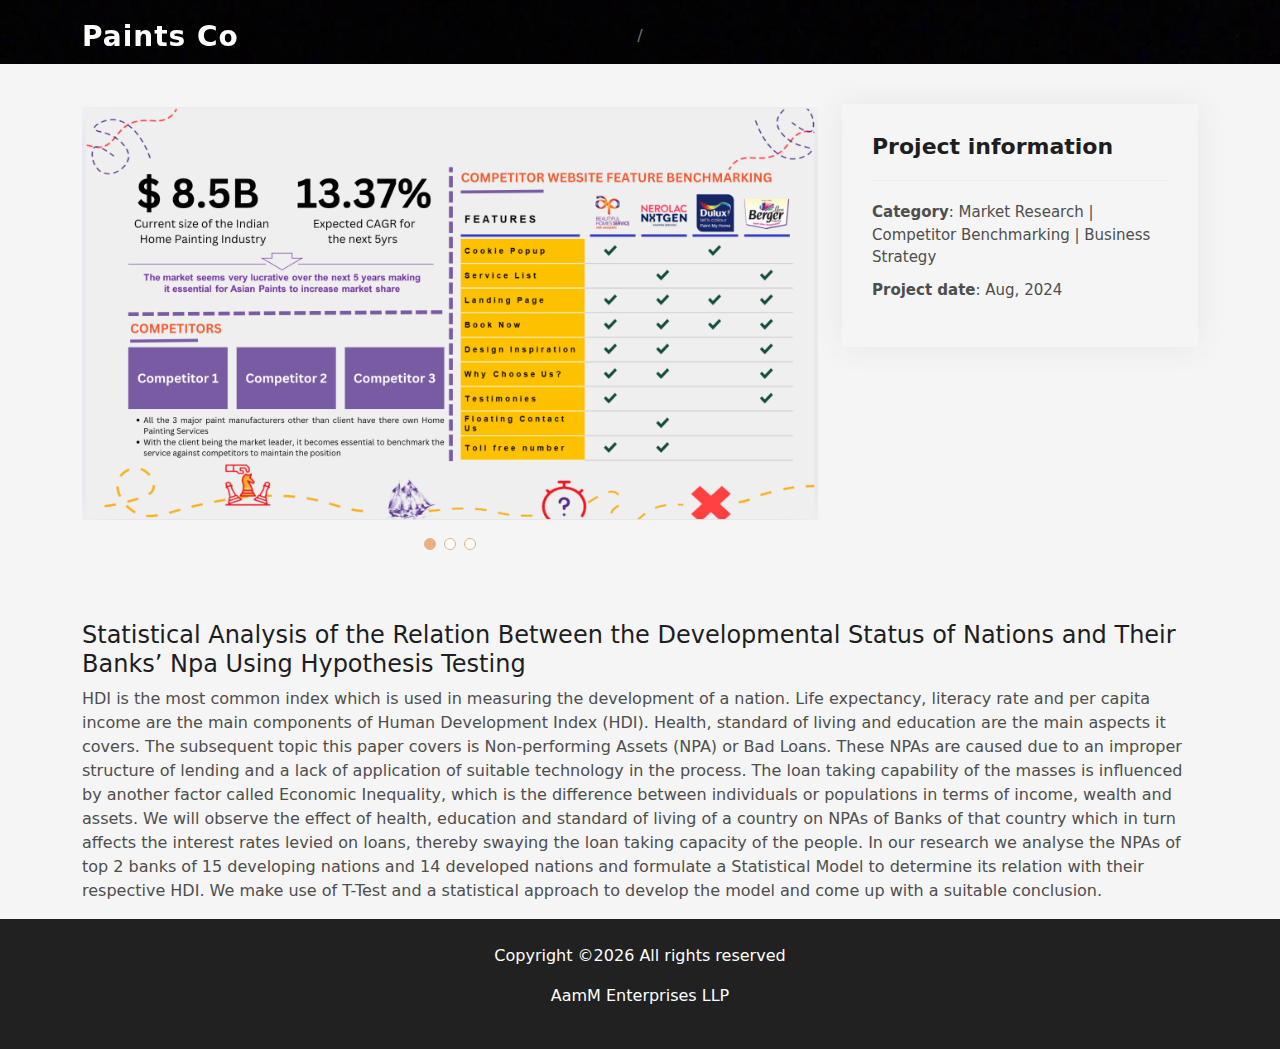
<file: portfolio-details.html>
<!DOCTYPE html>
<html lang="en">

<head>
  <!-- Google tag (gtag.js) -->
<script async src="https://www.googletagmanager.com/gtag/js?id=G-HSKHQK1L5E"></script>
<script>
  window.dataLayer = window.dataLayer || [];
  function gtag(){dataLayer.push(arguments);}
  gtag('js', new Date());

  gtag('config', 'G-HSKHQK1L5E');
</script>
  <meta charset="utf-8">
  <meta content="width=device-width, initial-scale=1.0" name="viewport">

  <title>Paint Co.</title>
  <meta content="" name="description">
  <meta content="" name="keywords">

  <!-- Favicons -->
  <link href="assets/img/profile.png" rel="icon">
  <link href="assets/img/profile.png" rel="apple-touch-icon">

  <!-- Vendor CSS Files -->
  <link href="assets/vendor/bootstrap/css/bootstrap.min.css" rel="stylesheet">
  <link href="assets/vendor/bootstrap-icons/bootstrap-icons.css" rel="stylesheet">
  <link href="assets/vendor/glightbox/css/glightbox.min.css" rel="stylesheet">
  <link href="assets/vendor/swiper/swiper-bundle.min.css" rel="stylesheet">

  <!-- Template Main CSS File -->
  <link href="assets/css/style.css" rel="stylesheet">

  <!-- =======================================================
  * Template Name: DevFolio - v4.3.0
  * Template URL: https://bootstrapmade.com/devfolio-bootstrap-portfolio-html-template/
  * Author: BootstrapMade.com
  * License: https://bootstrapmade.com/license/
  ======================================================== -->
</head>

<body>
  <!-- ======= Header ======= -->
  <header id="header" class="fixed-top">
    <div class="container d-flex align-items-center justify-content-between">

      <h2 class="logo"><a>Paints Co</a></h2>
      <!-- Uncomment below if you prefer to use an image logo -->
      <!--<a href="index.html" class="logo"><img src="assets/img/profile.png" alt="" class="img-fluid"></a>-->

      <!--<nav id="navbar" class="navbar">
        <ul>
          <li><a class="nav-link scrollto active" href="#hero">Home</a></li>
          <li><a class="nav-link scrollto" href="#about">About</a></li>
          <li><a class="nav-link scrollto" href="#services">Services</a></li>
          <!--<li><a class="nav-link scrollto " href="#work">Work</a></li>-->
          <!--<li><a class="nav-link scrollto " href="#blog">Blog</a></li>-->
          <!--<li class="dropdown"><a href="#"><span>Drop Down</span> <i class="bi bi-chevron-down"></i></a>
            <ul>
              <li><a href="#">Drop Down 1</a></li>
              <li class="dropdown"><a href="#"><span>Deep Drop Down</span> <i class="bi bi-chevron-right"></i></a>
                <ul>
                  <li><a href="#">Deep Drop Down 1</a></li>
                  <li><a href="#">Deep Drop Down 2</a></li>
                  <li><a href="#">Deep Drop Down 3</a></li>
                  <li><a href="#">Deep Drop Down 4</a></li>
                  <li><a href="#">Deep Drop Down 5</a></li>
                </ul>
              </li>
              <li><a href="#">Drop Down 2</a></li>
              <li><a href="#">Drop Down 3</a></li>
              <li><a href="#">Drop Down 4</a></li>
            </ul>
        </li>
          <li><a class="nav-link scrollto" href="#contact">Contact</a></li>
        </ul>
        <i class="bi bi-list mobile-nav-toggle"></i>
      </nav><!-- .navbar -->

    </div>
  </header><!-- End Header -->

  <div class="intro intro-single route bg-image" style="background-image: url(assets/img/Black.jpg)">

    <div class="intro-content display-table">
      <div class="table-cell">
        <div class="container">
          <h2 class="intro-title mb-4"></h2>
          <ol class="breadcrumb d-flex justify-content-center">
            <li class="breadcrumb-item">
              <a href="#"></a>
            </li>
            <li class="breadcrumb-item active"></li>
          </ol>
        </div>
      </div>
    </div>
  </div>

  <main id="main">

    <!-- ======= Portfolio Details Section ======= -->
    <section id="portfolio-details" class="portfolio-details">
      <div class="container">

        <div class="row gy-4">

          <div class="col-lg-8">
            <div class="portfolio-details-slider swiper-container">
              <div class="swiper-wrapper align-items-center">

                <div class="swiper-slide">
                  <img src="assets/img/Screenshot 2021-08-20 125723.jpg" alt="">
                </div>

                <div class="swiper-slide">
                  <img src="assets/img/Screenshot 2021-08-20 125844.jpg" alt="">
                </div>

                <div class="swiper-slide">
                  <img src="assets/img/Screenshot 2021-08-20 125959.jpg" alt="">
                </div>

              </div>
              <div class="swiper-pagination"></div>
            </div>
          </div>

          <div class="col-lg-4">
            <div class="portfolio-info">
              <h3>Project information</h3>
              <ul>
                <li><strong>Category</strong>: Market Research | Competitor Benchmarking | Business Strategy</li>

                <li><strong>Project date</strong>: Aug, 2024</li>
                
              </ul>
            </div>
            </div>
            <div class="portfolio-description">
              <h4>Statistical Analysis of the Relation Between the Developmental Status of Nations and Their Banks’ Npa Using Hypothesis Testing</h4>
              <p>
                HDI is the most common index which is used in measuring the development of a nation. Life expectancy, literacy rate and per capita income are the main components of Human Development Index (HDI). Health, standard of living and education are the main aspects it covers. The subsequent topic this paper covers is Non-performing Assets (NPA) or Bad Loans. These NPAs are caused due to an improper structure of lending and a lack of application of suitable technology in the process. The loan taking capability of the masses is influenced by another factor called Economic Inequality, which is the difference between individuals or populations in terms of income, wealth and assets. We will observe the effect of health, education and standard of living of a country on NPAs of Banks of that country which in turn affects the interest rates levied on loans, thereby swaying the loan taking capacity of the people. In our research we analyse the NPAs of top 2 banks of 15 developing nations and 14 developed nations and formulate a Statistical Model to determine its relation with their respective HDI. We make use of T-Test and a statistical approach to develop the model and come up with a suitable conclusion.
              </p>
            </div>


        </div>

      </div>
    </section><!-- End Portfolio Details Section -->

  </main><!-- End #main -->

  <!-- ======= Footer ======= -->
  <footer>
    <div class="container">
      <div class="row">
        <div class="col-sm-12">
          <div class="copyright-box">
            <center><p>Copyright &copy;<script>document.write(new Date().getFullYear());</script> All rights reserved <p> AamM Enterprises LLP </p> </center>
            </div>
          </div>
        </div>
      </div>
    </div>
  </footer><!-- End  Footer -->

  <div id="preloader"></div>
  <a href="#" class="back-to-top d-flex align-items-center justify-content-center"><i class="bi bi-arrow-up-short"></i></a>

  <!-- Vendor JS Files -->
  <script src="assets/vendor/bootstrap/js/bootstrap.bundle.min.js"></script>
  <script src="assets/vendor/glightbox/js/glightbox.min.js"></script>
  <script src="assets/vendor/php-email-form/validate.js"></script>
  <script src="assets/vendor/purecounter/purecounter.js"></script>
  <script src="assets/vendor/swiper/swiper-bundle.min.js"></script>
  <script src="assets/vendor/typed.js/typed.min.js"></script>

  <!-- Template Main JS File -->
  <script src="assets/js/main.js"></script>

</body>

</html>
</file>
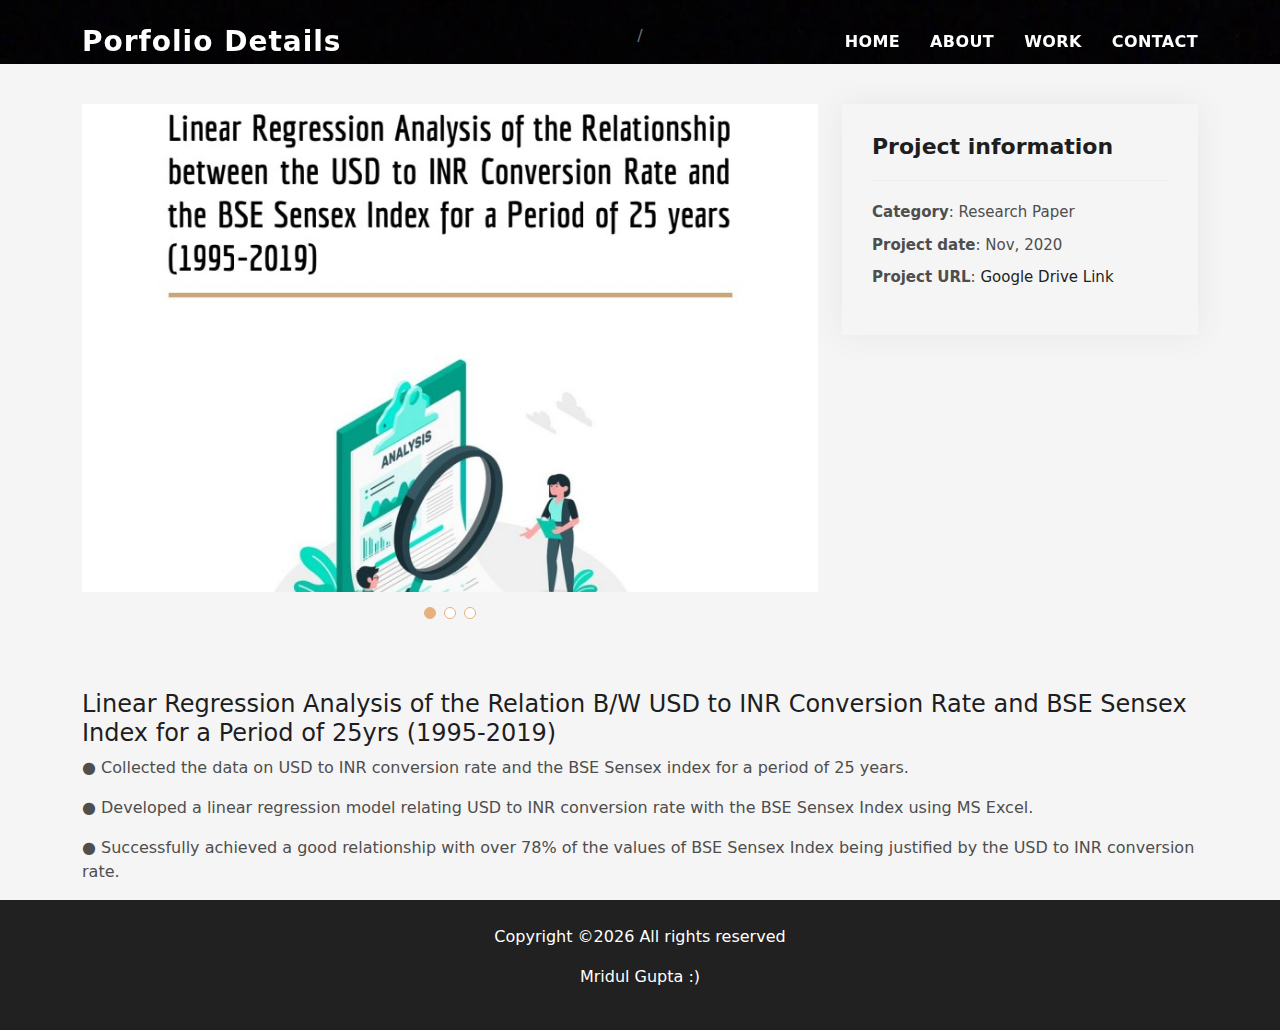
<file: portfolio-details1.html>
<!DOCTYPE html>
<html lang="en">

<head>
  <meta charset="utf-8">
  <meta content="width=device-width, initial-scale=1.0" name="viewport">

  <title>Regression Analysis</title>
  <meta content="" name="description">
  <meta content="" name="keywords">

  <!-- Favicons -->
  <link href="assets/img/profile.png" rel="icon">
  <link href="assets/img/apple-touch-icon.png" rel="apple-touch-icon">

  <!-- Vendor CSS Files -->
  <link href="assets/vendor/bootstrap/css/bootstrap.min.css" rel="stylesheet">
  <link href="assets/vendor/bootstrap-icons/bootstrap-icons.css" rel="stylesheet">
  <link href="assets/vendor/glightbox/css/glightbox.min.css" rel="stylesheet">
  <link href="assets/vendor/swiper/swiper-bundle.min.css" rel="stylesheet">

  <!-- Template Main CSS File -->
  <link href="assets/css/style.css" rel="stylesheet">

  <!-- =======================================================
  * Template Name: DevFolio - v4.3.0
  * Template URL: https://bootstrapmade.com/devfolio-bootstrap-portfolio-html-template/
  * Author: BootstrapMade.com
  * License: https://bootstrapmade.com/license/
  ======================================================== -->
</head>

<body>

  <!-- ======= Header ======= -->
  <header id="header" class="fixed-top">
    <div class="container d-flex align-items-center justify-content-between">

      <h1 class="logo"><a href="index.html">Porfolio Details</a></h1>
      <!-- Uncomment below if you prefer to use an image logo -->
      <!-- <a href="index.html" class="logo"><img src="assets/img/logo.png" alt="" class="img-fluid"></a>-->

      <nav id="navbar" class="navbar">
        <ul>
          <li><a class="nav-link scrollto " href="index.html#home">Home</a></li>
          <li><a class="nav-link scrollto" href="index.html#about">About</a></li>
         <!-- <li><a class="nav-link scrollto" href="index.html#services">Services</a></li>-->
          <li><a class="nav-link scrollto " href="index.html#work">Work</a></li>
         <!-- <li><a class="nav-link scrollto " href="index.html#blog">Blog</a></li>-->
         <!-- <li class="dropdown"><a href="#"><span>Drop Down</span> <i class="bi bi-chevron-down"></i></a>
            <ul>
              <li><a href="#">Drop Down 1</a></li>
              <li class="dropdown"><a href="#"><span>Deep Drop Down</span> <i class="bi bi-chevron-right"></i></a>
                <ul>
                  <li><a href="#">Deep Drop Down 1</a></li>
                  <li><a href="#">Deep Drop Down 2</a></li>
                  <li><a href="#">Deep Drop Down 3</a></li>
                  <li><a href="#">Deep Drop Down 4</a></li>
                  <li><a href="#">Deep Drop Down 5</a></li>
                </ul>
              </li>
              <li><a href="#">Drop Down 2</a></li>
              <li><a href="#">Drop Down 3</a></li>
              <li><a href="#">Drop Down 4</a></li>
            </ul>
        </li>-->
          <li><a class="nav-link scrollto" href="index.html#contact">Contact</a></li>
        </ul>
        <i class="bi bi-list mobile-nav-toggle"></i>
      </nav><!-- .navbar -->

    </div>
  </header><!-- End Header -->

  <div class="intro intro-single route bg-image" style="background-image: url(assets/img/Black.jpg)">

    <div class="intro-content display-table">
      <div class="table-cell">
        <div class="container">
          <h2 class="intro-title mb-4"></h2>
          <ol class="breadcrumb d-flex justify-content-center">
            <li class="breadcrumb-item">
              <a href="#"></a>
            </li>
            <li class="breadcrumb-item active"></li>
          </ol>
        </div>
      </div>
    </div>
  </div>

  <main id="main">

    <!-- ======= Portfolio Details Section ======= -->
    <section id="portfolio-details" class="portfolio-details">
      <div class="container">

        <div class="row gy-4">

          <div class="col-lg-8">
            <div class="portfolio-details-slider swiper-container">
              <div class="swiper-wrapper align-items-center">

                <div class="swiper-slide">
                  <img src="assets/img/Screenshot 2021-08-20 130321.jpg" alt="">
                </div>

                <div class="swiper-slide">
                  <img src="assets/img/Screenshot 2021-08-20 130418.jpg" alt="">
                </div>

                <div class="swiper-slide">
                  <img src="assets/img/Screenshot 2021-08-20 130507.jpg" alt="">
                </div>

              </div>
              <div class="swiper-pagination"></div>
            </div>
          </div>

          <div class="col-lg-4">
            <div class="portfolio-info">
              <h3>Project information</h3>
              <ul>
                <li><strong>Category</strong>: Research Paper</li>

                <li><strong>Project date</strong>: Nov, 2020</li>
                <li><strong>Project URL</strong>: <a href="https://drive.google.com/file/d/1Dh0iDHvqyxLB4hnxBcINDbZHcPvRX_AO/view">Google Drive Link</a></li>
              </ul>
            </div>
            </div>
            <div class="portfolio-description">
              <h4>Linear Regression Analysis of the Relation B/W USD to INR Conversion Rate and BSE Sensex Index for a Period of 25yrs (1995-2019)</h4>
                  <p>●	Collected the data on USD to INR conversion rate and the BSE Sensex index for a period of 25 years.</p>
    <p>●	Developed a linear regression model relating USD to INR conversion rate with the BSE Sensex Index using MS Excel.</p>
    <p>●	Successfully achieved a good relationship with over 78% of the values of BSE Sensex Index being justified by the USD to INR conversion rate.</p>
            </div>


        </div>

      </div>
    </section><!-- End Portfolio Details Section -->

  </main><!-- End #main -->

  <!-- ======= Footer ======= -->
  <footer>
    <div class="container">
      <div class="row">
        <div class="col-sm-12">
          <div class="copyright-box">
            <center><p>Copyright &copy;<script>document.write(new Date().getFullYear());</script> All rights reserved <p> Mridul Gupta :) </p></center>
            </div>
          </div>
        </div>
      </div>
    </div>
  </footer><!-- End  Footer -->

  <div id="preloader"></div>
  <a href="#" class="back-to-top d-flex align-items-center justify-content-center"><i class="bi bi-arrow-up-short"></i></a>

  <!-- Vendor JS Files -->
  <script src="assets/vendor/bootstrap/js/bootstrap.bundle.min.js"></script>
  <script src="assets/vendor/glightbox/js/glightbox.min.js"></script>
  <script src="assets/vendor/php-email-form/validate.js"></script>
  <script src="assets/vendor/purecounter/purecounter.js"></script>
  <script src="assets/vendor/swiper/swiper-bundle.min.js"></script>
  <script src="assets/vendor/typed.js/typed.min.js"></script>

  <!-- Template Main JS File -->
  <script src="assets/js/main.js"></script>

</body>

</html>
</file>
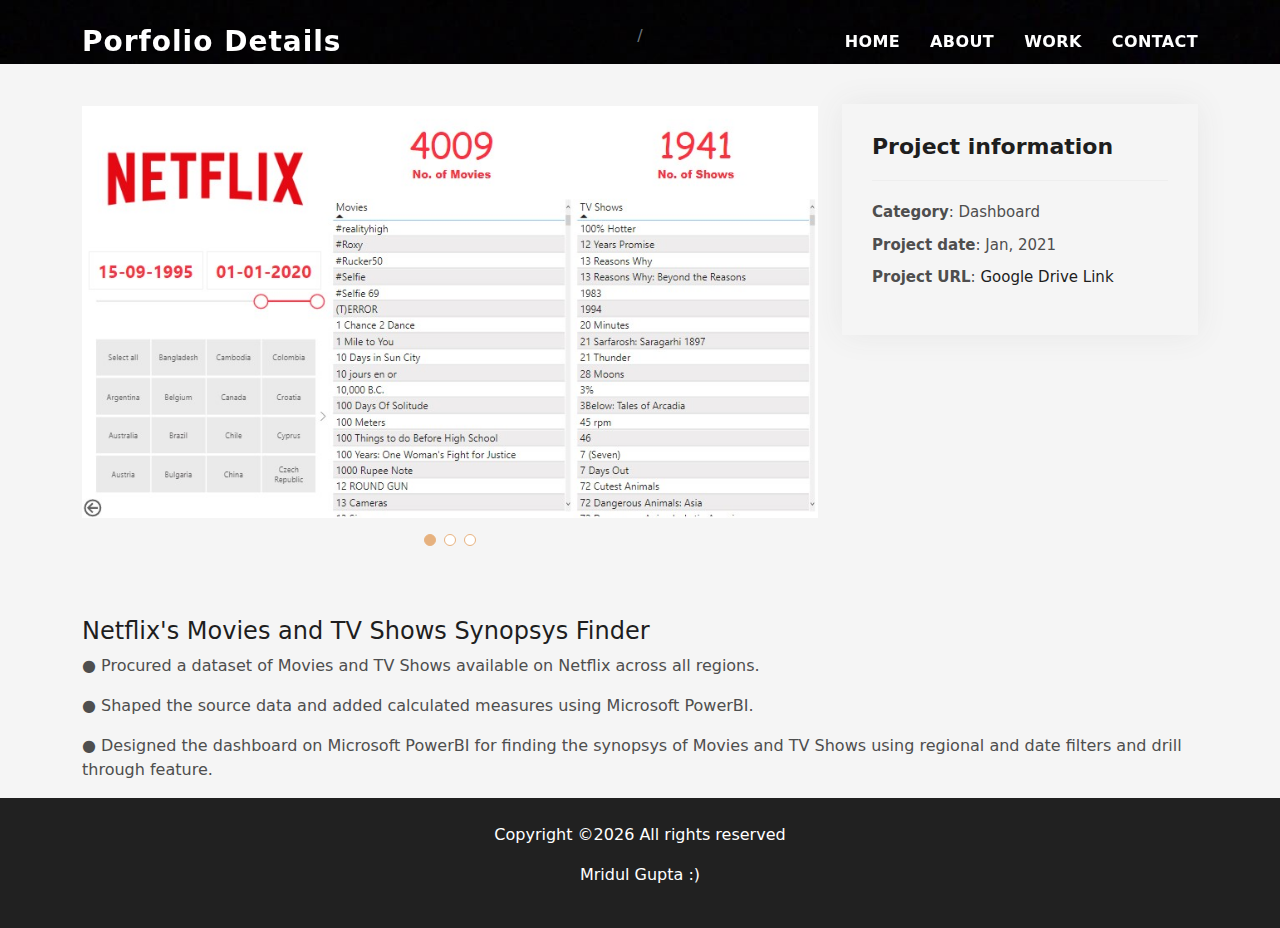
<file: portfolio-details2.html>
<!DOCTYPE html>
<html lang="en">

<head>
  <meta charset="utf-8">
  <meta content="width=device-width, initial-scale=1.0" name="viewport">

  <title>Synopsis</title>
  <meta content="" name="description">
  <meta content="" name="keywords">

  <!-- Favicons -->
  <link href="assets/img/profile.png" rel="icon">
  <link href="assets/img/apple-touch-icon.png" rel="apple-touch-icon">

  <!-- Vendor CSS Files -->
  <link href="assets/vendor/bootstrap/css/bootstrap.min.css" rel="stylesheet">
  <link href="assets/vendor/bootstrap-icons/bootstrap-icons.css" rel="stylesheet">
  <link href="assets/vendor/glightbox/css/glightbox.min.css" rel="stylesheet">
  <link href="assets/vendor/swiper/swiper-bundle.min.css" rel="stylesheet">

  <!-- Template Main CSS File -->
  <link href="assets/css/style.css" rel="stylesheet">

  <!-- =======================================================
  * Template Name: DevFolio - v4.3.0
  * Template URL: https://bootstrapmade.com/devfolio-bootstrap-portfolio-html-template/
  * Author: BootstrapMade.com
  * License: https://bootstrapmade.com/license/
  ======================================================== -->
</head>

<body>

  <!-- ======= Header ======= -->
  <header id="header" class="fixed-top">
    <div class="container d-flex align-items-center justify-content-between">

      <h1 class="logo"><a href="index.html">Porfolio Details</a></h1>
      <!-- Uncomment below if you prefer to use an image logo -->
      <!-- <a href="index.html" class="logo"><img src="assets/img/logo.png" alt="" class="img-fluid"></a>-->

      <nav id="navbar" class="navbar">
        <ul>
          <li><a class="nav-link scrollto " href="index.html#home">Home</a></li>
          <li><a class="nav-link scrollto" href="index.html#about">About</a></li>
         <!-- <li><a class="nav-link scrollto" href="index.html#services">Services</a></li>-->
          <li><a class="nav-link scrollto " href="index.html#work">Work</a></li>
         <!-- <li><a class="nav-link scrollto " href="index.html#blog">Blog</a></li>-->
         <!-- <li class="dropdown"><a href="#"><span>Drop Down</span> <i class="bi bi-chevron-down"></i></a>
            <ul>
              <li><a href="#">Drop Down 1</a></li>
              <li class="dropdown"><a href="#"><span>Deep Drop Down</span> <i class="bi bi-chevron-right"></i></a>
                <ul>
                  <li><a href="#">Deep Drop Down 1</a></li>
                  <li><a href="#">Deep Drop Down 2</a></li>
                  <li><a href="#">Deep Drop Down 3</a></li>
                  <li><a href="#">Deep Drop Down 4</a></li>
                  <li><a href="#">Deep Drop Down 5</a></li>
                </ul>
              </li>
              <li><a href="#">Drop Down 2</a></li>
              <li><a href="#">Drop Down 3</a></li>
              <li><a href="#">Drop Down 4</a></li>
            </ul>
        </li>-->
          <li><a class="nav-link scrollto" href="index.html#contact">Contact</a></li>
        </ul>
        <i class="bi bi-list mobile-nav-toggle"></i>
      </nav><!-- .navbar -->

    </div>
  </header><!-- End Header -->

  <div class="intro intro-single route bg-image" style="background-image: url(assets/img/Black.jpg)">

    <div class="intro-content display-table">
      <div class="table-cell">
        <div class="container">
          <h2 class="intro-title mb-4"></h2>
          <ol class="breadcrumb d-flex justify-content-center">
            <li class="breadcrumb-item">
              <a href="#"></a>
            </li>
            <li class="breadcrumb-item active"></li>
          </ol>
        </div>
      </div>
    </div>
  </div>

  <main id="main">

    <!-- ======= Portfolio Details Section ======= -->
    <section id="portfolio-details" class="portfolio-details">
      <div class="container">

        <div class="row gy-4">

          <div class="col-lg-8">
            <div class="portfolio-details-slider swiper-container">
              <div class="swiper-wrapper align-items-center">

                <div class="swiper-slide">
                  <img src="assets/img/Screenshot 2021-08-20 131015.jpg" alt="">
                </div>

                <div class="swiper-slide">
                  <img src="assets/img/Screenshot 2021-08-20 131048.jpg" alt="">
                </div>

                <div class="swiper-slide">
                  <img src="assets/img/Screenshot 2021-08-20 131116.jpg" alt="">
                </div>

              </div>
              <div class="swiper-pagination"></div>
            </div>
          </div>

          <div class="col-lg-4">
            <div class="portfolio-info">
              <h3>Project information</h3>
              <ul>
                <li><strong>Category</strong>: Dashboard</li>

                <li><strong>Project date</strong>: Jan, 2021</li>
                <li><strong>Project URL</strong>: <a href="https://drive.google.com/file/d/1LSE89MEVGquWpdKdXZh9X2u2ARcWqSI9/view">Google Drive Link</a></li>
              </ul>
            </div>
            </div>
            <div class="portfolio-description">
              <h4>Netflix's Movies and TV Shows Synopsys Finder</h4>
                  <p>●	Procured a dataset of Movies and TV Shows available on Netflix across all regions.</p>
    <p>●	Shaped the source data and added calculated measures using Microsoft PowerBI.</p>
    <p>●	Designed the dashboard on Microsoft PowerBI for finding the synopsys of Movies and TV Shows using regional and date filters and drill through feature.</p>
            </div>


        </div>

      </div>
    </section><!-- End Portfolio Details Section -->

  </main><!-- End #main -->

  <!-- ======= Footer ======= -->
  <footer>
    <div class="container">
      <div class="row">
        <div class="col-sm-12">
          <div class="copyright-box">
            <center><p>Copyright &copy;<script>document.write(new Date().getFullYear());</script> All rights reserved <p> Mridul Gupta :) </p></center>
            </div>
          </div>
        </div>
      </div>
    </div>
  </footer><!-- End  Footer -->

  <div id="preloader"></div>
  <a href="#" class="back-to-top d-flex align-items-center justify-content-center"><i class="bi bi-arrow-up-short"></i></a>

  <!-- Vendor JS Files -->
  <script src="assets/vendor/bootstrap/js/bootstrap.bundle.min.js"></script>
  <script src="assets/vendor/glightbox/js/glightbox.min.js"></script>
  <script src="assets/vendor/php-email-form/validate.js"></script>
  <script src="assets/vendor/purecounter/purecounter.js"></script>
  <script src="assets/vendor/swiper/swiper-bundle.min.js"></script>
  <script src="assets/vendor/typed.js/typed.min.js"></script>

  <!-- Template Main JS File -->
  <script src="assets/js/main.js"></script>

</body>

</html>
</file>
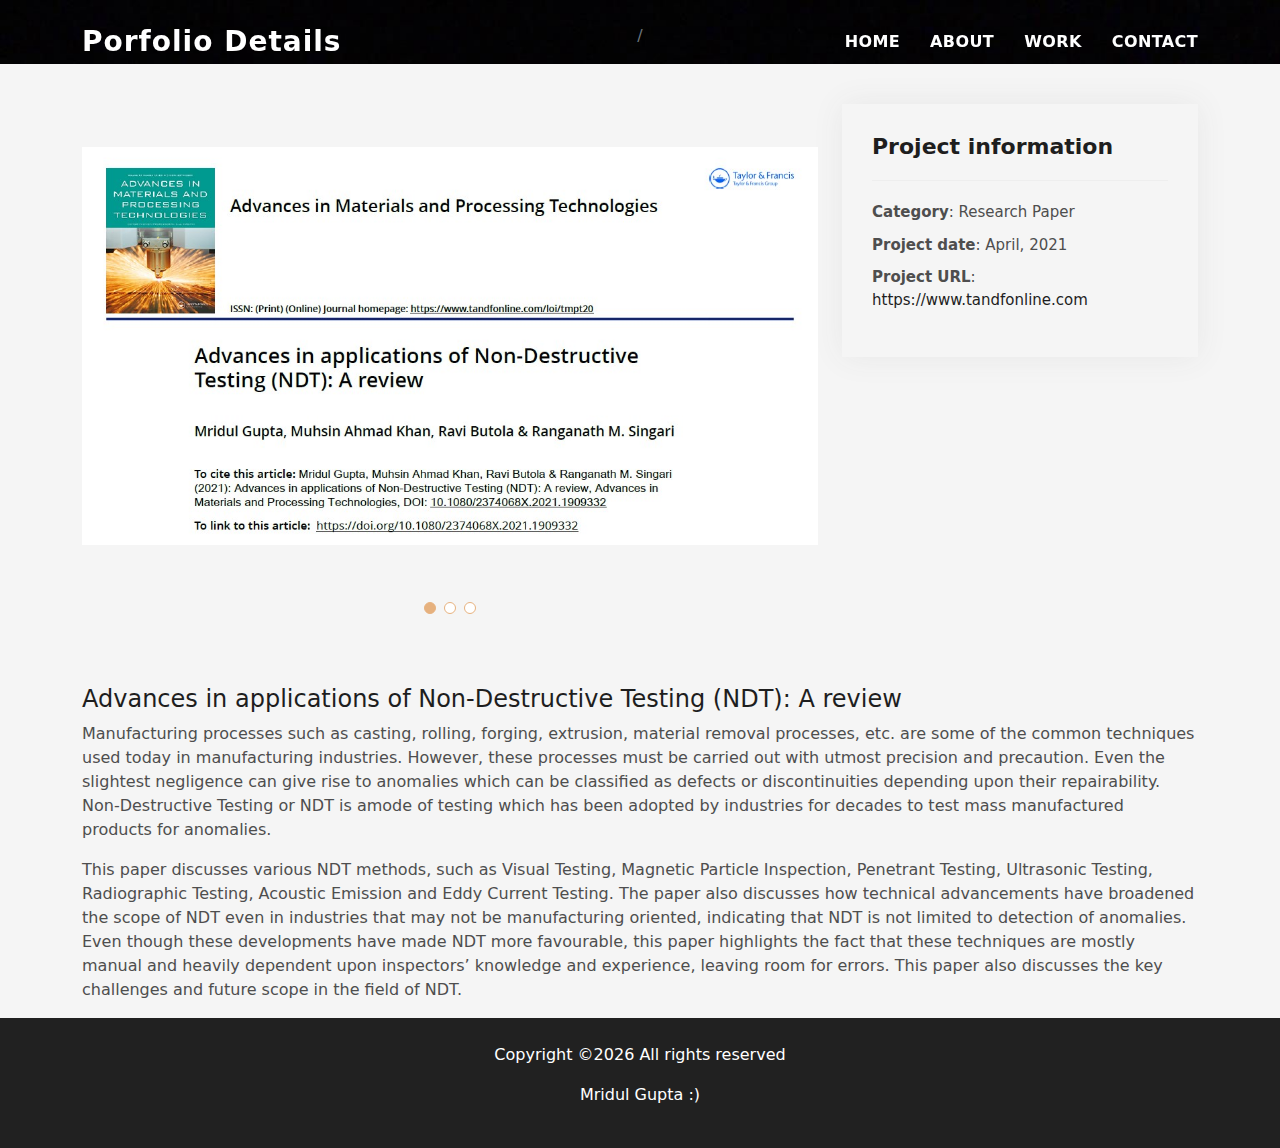
<file: portfolio-details3.html>
<!DOCTYPE html>
<html lang="en">

<head>
  <meta charset="utf-8">
  <meta content="width=device-width, initial-scale=1.0" name="viewport">

  <title>Manufacturing</title>
  <meta content="" name="description">
  <meta content="" name="keywords">

  <!-- Favicons -->
  <link href="assets/img/profile.png" rel="icon">
  <link href="assets/img/apple-touch-icon.png" rel="apple-touch-icon">

  <!-- Vendor CSS Files -->
  <link href="assets/vendor/bootstrap/css/bootstrap.min.css" rel="stylesheet">
  <link href="assets/vendor/bootstrap-icons/bootstrap-icons.css" rel="stylesheet">
  <link href="assets/vendor/glightbox/css/glightbox.min.css" rel="stylesheet">
  <link href="assets/vendor/swiper/swiper-bundle.min.css" rel="stylesheet">

  <!-- Template Main CSS File -->
  <link href="assets/css/style.css" rel="stylesheet">

  <!-- =======================================================
  * Template Name: DevFolio - v4.3.0
  * Template URL: https://bootstrapmade.com/devfolio-bootstrap-portfolio-html-template/
  * Author: BootstrapMade.com
  * License: https://bootstrapmade.com/license/
  ======================================================== -->
</head>

<body>

  <!-- ======= Header ======= -->
  <header id="header" class="fixed-top">
    <div class="container d-flex align-items-center justify-content-between">

      <h1 class="logo"><a href="index.html">Porfolio Details</a></h1>
      <!-- Uncomment below if you prefer to use an image logo -->
      <!-- <a href="index.html" class="logo"><img src="assets/img/logo.png" alt="" class="img-fluid"></a>-->

      <nav id="navbar" class="navbar">
        <ul>
          <li><a class="nav-link scrollto " href="index.html#home">Home</a></li>
          <li><a class="nav-link scrollto" href="index.html#about">About</a></li>
         <!-- <li><a class="nav-link scrollto" href="index.html#services">Services</a></li>-->
          <li><a class="nav-link scrollto " href="index.html#work">Work</a></li>
         <!-- <li><a class="nav-link scrollto " href="index.html#blog">Blog</a></li>-->
         <!-- <li class="dropdown"><a href="#"><span>Drop Down</span> <i class="bi bi-chevron-down"></i></a>
            <ul>
              <li><a href="#">Drop Down 1</a></li>
              <li class="dropdown"><a href="#"><span>Deep Drop Down</span> <i class="bi bi-chevron-right"></i></a>
                <ul>
                  <li><a href="#">Deep Drop Down 1</a></li>
                  <li><a href="#">Deep Drop Down 2</a></li>
                  <li><a href="#">Deep Drop Down 3</a></li>
                  <li><a href="#">Deep Drop Down 4</a></li>
                  <li><a href="#">Deep Drop Down 5</a></li>
                </ul>
              </li>
              <li><a href="#">Drop Down 2</a></li>
              <li><a href="#">Drop Down 3</a></li>
              <li><a href="#">Drop Down 4</a></li>
            </ul>
        </li>-->
          <li><a class="nav-link scrollto" href="index.html#contact">Contact</a></li>
        </ul>
        <i class="bi bi-list mobile-nav-toggle"></i>
      </nav><!-- .navbar -->

    </div>
  </header><!-- End Header -->

  <div class="intro intro-single route bg-image" style="background-image: url(assets/img/Black.jpg)">

    <div class="intro-content display-table">
      <div class="table-cell">
        <div class="container">
          <h2 class="intro-title mb-4"></h2>
          <ol class="breadcrumb d-flex justify-content-center">
            <li class="breadcrumb-item">
              <a href="#"></a>
            </li>
            <li class="breadcrumb-item active"></li>
          </ol>
        </div>
      </div>
    </div>
  </div>

  <main id="main">

    <!-- ======= Portfolio Details Section ======= -->
    <section id="portfolio-details" class="portfolio-details">
      <div class="container">

        <div class="row gy-4">

          <div class="col-lg-8">
            <div class="portfolio-details-slider swiper-container">
              <div class="swiper-wrapper align-items-center">

                <div class="swiper-slide">
                  <img src="assets/img/Screenshot 2021-08-20 131832.jpg" alt="">
                </div>

                <div class="swiper-slide">
                  <img src="assets/img/Screenshot 2021-08-20 131926.jpg" alt="">
                </div>

                <div class="swiper-slide">
                  <img src="assets/img/Screenshot 2021-08-20 131958.jpg" alt="">
                </div>

              </div>
              <div class="swiper-pagination"></div>
            </div>
          </div>

          <div class="col-lg-4">
            <div class="portfolio-info">
              <h3>Project information</h3>
              <ul>
                <li><strong>Category</strong>: Research Paper</li>

                <li><strong>Project date</strong>: April, 2021</li>
                <li><strong>Project URL</strong>: <a href="https://www.tandfonline.com/doi/abs/10.1080/2374068X.2021.1909332?journalCode=tmpt20">https://www.tandfonline.com</a></li>
              </ul>
            </div>
            </div>
            <div class="portfolio-description">
              <h4>Advances in applications of Non-Destructive Testing (NDT): A review</h4>
              <p>
                  Manufacturing processes such as casting, rolling, forging, extrusion, material removal processes, etc. are some of the common techniques used today in manufacturing industries. However, these processes must be carried out with utmost precision and precaution. Even the slightest negligence can give rise to anomalies which can be classified as defects or discontinuities depending upon their repairability. Non-Destructive Testing or NDT is amode of testing which has been adopted by industries for decades to test mass manufactured products for anomalies.</p>
                      <p>This paper discusses various NDT methods, such as Visual Testing, Magnetic Particle Inspection, Penetrant Testing, Ultrasonic Testing, Radiographic Testing, Acoustic Emission and Eddy Current Testing. The paper also discusses how technical advancements have broadened the scope of NDT even in industries that may not be manufacturing oriented, indicating that NDT is not limited to detection of anomalies. Even though these developments have made NDT more favourable, this paper highlights the fact that these techniques are mostly manual and heavily dependent upon inspectors’ knowledge and experience, leaving room for errors. This paper also discusses the key challenges and future scope in the field of NDT.
              </p>
            </div>


        </div>

      </div>
    </section><!-- End Portfolio Details Section -->

  </main><!-- End #main -->

  <!-- ======= Footer ======= -->
  <footer>
    <div class="container">
      <div class="row">
        <div class="col-sm-12">
          <div class="copyright-box">
            <center><p>Copyright &copy;<script>document.write(new Date().getFullYear());</script> All rights reserved <p> Mridul Gupta :) </p> </center>
            </div>
          </div>
        </div>
      </div>
    </div>
  </footer><!-- End  Footer -->

  <div id="preloader"></div>
  <a href="#" class="back-to-top d-flex align-items-center justify-content-center"><i class="bi bi-arrow-up-short"></i></a>

  <!-- Vendor JS Files -->
  <script src="assets/vendor/bootstrap/js/bootstrap.bundle.min.js"></script>
  <script src="assets/vendor/glightbox/js/glightbox.min.js"></script>
  <script src="assets/vendor/php-email-form/validate.js"></script>
  <script src="assets/vendor/purecounter/purecounter.js"></script>
  <script src="assets/vendor/swiper/swiper-bundle.min.js"></script>
  <script src="assets/vendor/typed.js/typed.min.js"></script>

  <!-- Template Main JS File -->
  <script src="assets/js/main.js"></script>

</body>

</html>
</file>
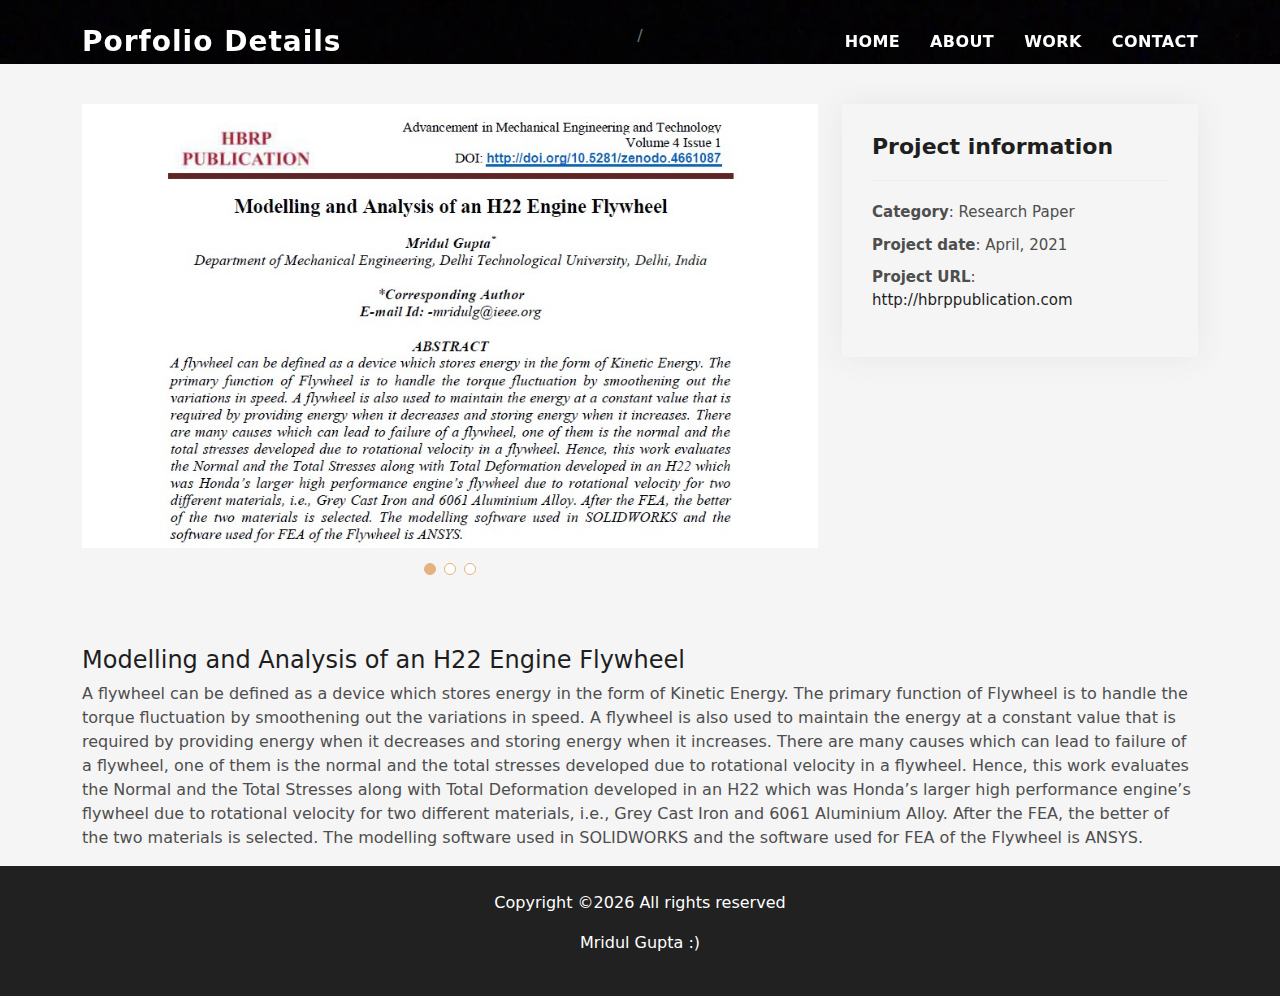
<file: portfolio-details4.html>
<!DOCTYPE html>
<html lang="en">

<head>
  <meta charset="utf-8">
  <meta content="width=device-width, initial-scale=1.0" name="viewport">

  <title>3D Modelling</title>
  <meta content="" name="description">
  <meta content="" name="keywords">

  <!-- Favicons -->
  <link href="assets/img/profile.png" rel="icon">
  <link href="assets/img/apple-touch-icon.png" rel="apple-touch-icon">

  <!-- Vendor CSS Files -->
  <link href="assets/vendor/bootstrap/css/bootstrap.min.css" rel="stylesheet">
  <link href="assets/vendor/bootstrap-icons/bootstrap-icons.css" rel="stylesheet">
  <link href="assets/vendor/glightbox/css/glightbox.min.css" rel="stylesheet">
  <link href="assets/vendor/swiper/swiper-bundle.min.css" rel="stylesheet">

  <!-- Template Main CSS File -->
  <link href="assets/css/style.css" rel="stylesheet">

  <!-- =======================================================
  * Template Name: DevFolio - v4.3.0
  * Template URL: https://bootstrapmade.com/devfolio-bootstrap-portfolio-html-template/
  * Author: BootstrapMade.com
  * License: https://bootstrapmade.com/license/
  ======================================================== -->
</head>

<body>

  <!-- ======= Header ======= -->
  <header id="header" class="fixed-top">
    <div class="container d-flex align-items-center justify-content-between">

      <h1 class="logo"><a href="index.html">Porfolio Details</a></h1>
      <!-- Uncomment below if you prefer to use an image logo -->
      <!-- <a href="index.html" class="logo"><img src="assets/img/logo.png" alt="" class="img-fluid"></a>-->

      <nav id="navbar" class="navbar">
        <ul>
          <li><a class="nav-link scrollto " href="index.html#home">Home</a></li>
          <li><a class="nav-link scrollto" href="index.html#about">About</a></li>
         <!-- <li><a class="nav-link scrollto" href="index.html#services">Services</a></li>-->
          <li><a class="nav-link scrollto " href="index.html#work">Work</a></li>
         <!-- <li><a class="nav-link scrollto " href="index.html#blog">Blog</a></li>-->
         <!-- <li class="dropdown"><a href="#"><span>Drop Down</span> <i class="bi bi-chevron-down"></i></a>
            <ul>
              <li><a href="#">Drop Down 1</a></li>
              <li class="dropdown"><a href="#"><span>Deep Drop Down</span> <i class="bi bi-chevron-right"></i></a>
                <ul>
                  <li><a href="#">Deep Drop Down 1</a></li>
                  <li><a href="#">Deep Drop Down 2</a></li>
                  <li><a href="#">Deep Drop Down 3</a></li>
                  <li><a href="#">Deep Drop Down 4</a></li>
                  <li><a href="#">Deep Drop Down 5</a></li>
                </ul>
              </li>
              <li><a href="#">Drop Down 2</a></li>
              <li><a href="#">Drop Down 3</a></li>
              <li><a href="#">Drop Down 4</a></li>
            </ul>
        </li>-->
          <li><a class="nav-link scrollto" href="index.html#contact">Contact</a></li>
        </ul>
        <i class="bi bi-list mobile-nav-toggle"></i>
      </nav><!-- .navbar -->

    </div>
  </header><!-- End Header -->

  <div class="intro intro-single route bg-image" style="background-image: url(assets/img/Black.jpg)">

    <div class="intro-content display-table">
      <div class="table-cell">
        <div class="container">
          <h2 class="intro-title mb-4"></h2>
          <ol class="breadcrumb d-flex justify-content-center">
            <li class="breadcrumb-item">
              <a href="#"></a>
            </li>
            <li class="breadcrumb-item active"></li>
          </ol>
        </div>
      </div>
    </div>
  </div>

  <main id="main">

    <!-- ======= Portfolio Details Section ======= -->
    <section id="portfolio-details" class="portfolio-details">
      <div class="container">

        <div class="row gy-4">

          <div class="col-lg-8">
            <div class="portfolio-details-slider swiper-container">
              <div class="swiper-wrapper align-items-center">

                <div class="swiper-slide">
                  <img src="assets/img/Screenshot 2021-08-20 132209.jpg" alt="">
                </div>

                <div class="swiper-slide">
                  <img src="assets/img/Screenshot 2021-08-20 132300.jpg" alt="">
                </div>

                <div class="swiper-slide">
                  <img src="assets/img/Screenshot 2021-08-20 132334.jpg" alt="">
                </div>

              </div>
              <div class="swiper-pagination"></div>
            </div>
          </div>

          <div class="col-lg-4">
            <div class="portfolio-info">
              <h3>Project information</h3>
              <ul>
                <li><strong>Category</strong>: Research Paper</li>

                <li><strong>Project date</strong>: April, 2021</li>
                <li><strong>Project URL</strong>: <a href="http://hbrppublication.com/OJS/index.php/AMET/article/view/1781">http://hbrppublication.com</a></li>
              </ul>
            </div>
            </div>
            <div class="portfolio-description">
              <h4>Modelling and Analysis of an H22 Engine Flywheel</h4>
              <p>
                A flywheel can be defined as a device which stores energy in the form of Kinetic Energy. The primary function of Flywheel is to handle the torque fluctuation by smoothening out the variations in speed. A flywheel is also used to maintain the energy at a constant value that is required by providing energy when it decreases and storing energy when it increases. There are many causes which can lead to failure of a flywheel, one of them is the normal and the total stresses developed due to rotational velocity in a flywheel. Hence, this work evaluates the Normal and the Total Stresses along with Total Deformation developed in an H22 which was Honda’s larger high performance engine’s flywheel due to rotational velocity for two different materials, i.e., Grey Cast Iron and 6061 Aluminium Alloy. After the FEA, the better of the two materials is selected. The modelling software used in SOLIDWORKS and the software used for FEA of the Flywheel is ANSYS.
              </p>
            </div>


        </div>

      </div>
    </section><!-- End Portfolio Details Section -->

  </main><!-- End #main -->

  <!-- ======= Footer ======= -->
  <footer>
    <div class="container">
      <div class="row">
        <div class="col-sm-12">
          <div class="copyright-box">
            <center><p>Copyright &copy;<script>document.write(new Date().getFullYear());</script> All rights reserved <p> Mridul Gupta :) </p></center>
            </div>
          </div>
        </div>
      </div>
    </div>
  </footer><!-- End  Footer -->

  <div id="preloader"></div>
  <a href="#" class="back-to-top d-flex align-items-center justify-content-center"><i class="bi bi-arrow-up-short"></i></a>

  <!-- Vendor JS Files -->
  <script src="assets/vendor/bootstrap/js/bootstrap.bundle.min.js"></script>
  <script src="assets/vendor/glightbox/js/glightbox.min.js"></script>
  <script src="assets/vendor/php-email-form/validate.js"></script>
  <script src="assets/vendor/purecounter/purecounter.js"></script>
  <script src="assets/vendor/swiper/swiper-bundle.min.js"></script>
  <script src="assets/vendor/typed.js/typed.min.js"></script>

  <!-- Template Main JS File -->
  <script src="assets/js/main.js"></script>

</body>

</html>
</file>
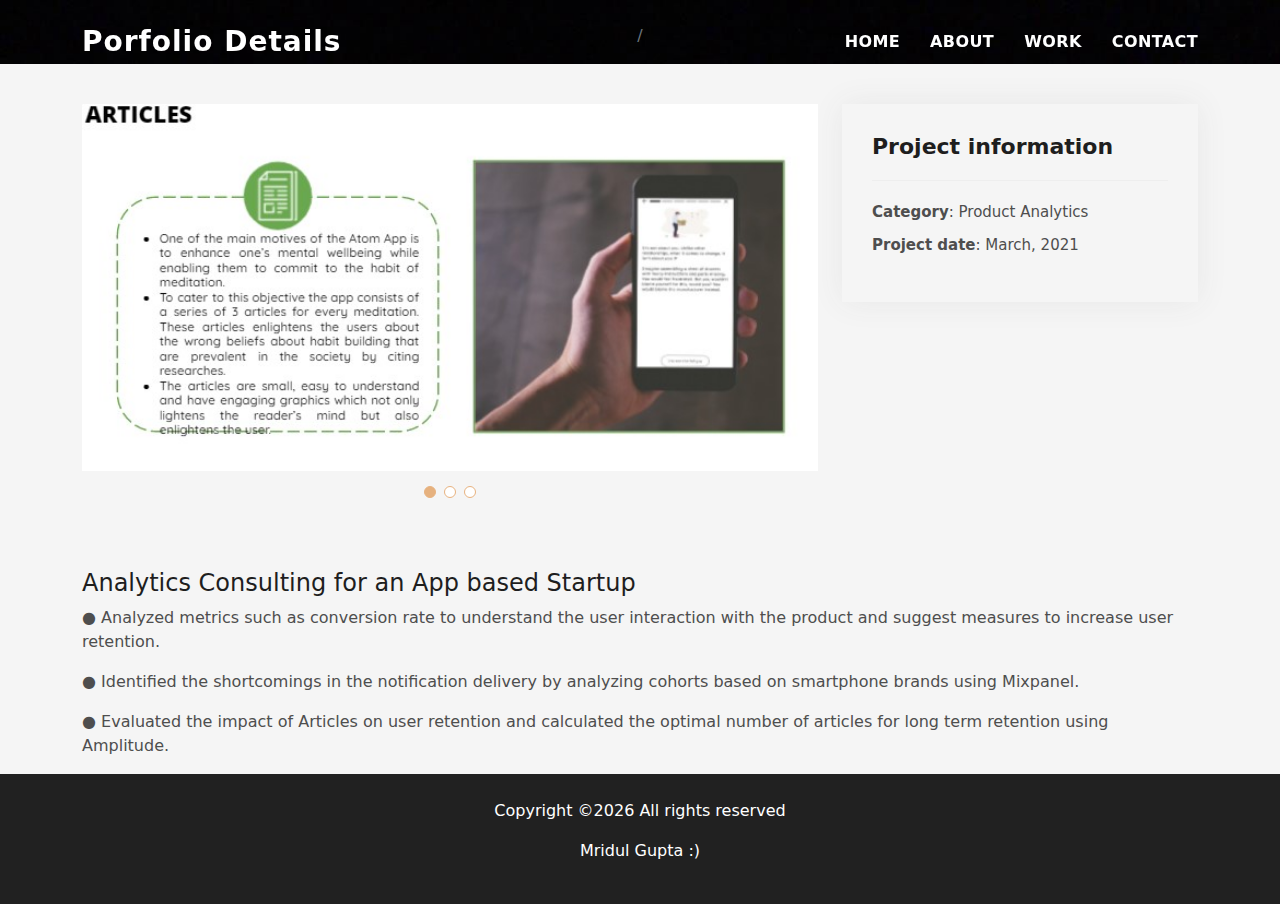
<file: portfolio-details5.html>
<!DOCTYPE html>
<html lang="en">

<head>
  <meta charset="utf-8">
  <meta content="width=device-width, initial-scale=1.0" name="viewport">

  <title>Product Analytics</title>
  <meta content="" name="description">
  <meta content="" name="keywords">

  <!-- Favicons -->
  <link href="assets/img/profile.png" rel="icon">
  <link href="assets/img/apple-touch-icon.png" rel="apple-touch-icon">

  <!-- Vendor CSS Files -->
  <link href="assets/vendor/bootstrap/css/bootstrap.min.css" rel="stylesheet">
  <link href="assets/vendor/bootstrap-icons/bootstrap-icons.css" rel="stylesheet">
  <link href="assets/vendor/glightbox/css/glightbox.min.css" rel="stylesheet">
  <link href="assets/vendor/swiper/swiper-bundle.min.css" rel="stylesheet">

  <!-- Template Main CSS File -->
  <link href="assets/css/style.css" rel="stylesheet">

  <!-- =======================================================
  * Template Name: DevFolio - v4.3.0
  * Template URL: https://bootstrapmade.com/devfolio-bootstrap-portfolio-html-template/
  * Author: BootstrapMade.com
  * License: https://bootstrapmade.com/license/
  ======================================================== -->
</head>

<body>

  <!-- ======= Header ======= -->
  <header id="header" class="fixed-top">
    <div class="container d-flex align-items-center justify-content-between">

      <h1 class="logo"><a href="index.html">Porfolio Details</a></h1>
      <!-- Uncomment below if you prefer to use an image logo -->
      <!-- <a href="index.html" class="logo"><img src="assets/img/logo.png" alt="" class="img-fluid"></a>-->

      <nav id="navbar" class="navbar">
        <ul>
          <li><a class="nav-link scrollto " href="index.html#home">Home</a></li>
          <li><a class="nav-link scrollto" href="index.html#about">About</a></li>
         <!-- <li><a class="nav-link scrollto" href="index.html#services">Services</a></li>-->
          <li><a class="nav-link scrollto " href="index.html#work">Work</a></li>
         <!-- <li><a class="nav-link scrollto " href="index.html#blog">Blog</a></li>-->
         <!-- <li class="dropdown"><a href="#"><span>Drop Down</span> <i class="bi bi-chevron-down"></i></a>
            <ul>
              <li><a href="#">Drop Down 1</a></li>
              <li class="dropdown"><a href="#"><span>Deep Drop Down</span> <i class="bi bi-chevron-right"></i></a>
                <ul>
                  <li><a href="#">Deep Drop Down 1</a></li>
                  <li><a href="#">Deep Drop Down 2</a></li>
                  <li><a href="#">Deep Drop Down 3</a></li>
                  <li><a href="#">Deep Drop Down 4</a></li>
                  <li><a href="#">Deep Drop Down 5</a></li>
                </ul>
              </li>
              <li><a href="#">Drop Down 2</a></li>
              <li><a href="#">Drop Down 3</a></li>
              <li><a href="#">Drop Down 4</a></li>
            </ul>
        </li>-->
          <li><a class="nav-link scrollto" href="index.html#contact">Contact</a></li>
        </ul>
        <i class="bi bi-list mobile-nav-toggle"></i>
      </nav><!-- .navbar -->

    </div>
  </header><!-- End Header -->

  <div class="intro intro-single route bg-image" style="background-image: url(assets/img/Black.jpg)">

    <div class="intro-content display-table">
      <div class="table-cell">
        <div class="container">
          <h2 class="intro-title mb-4"></h2>
          <ol class="breadcrumb d-flex justify-content-center">
            <li class="breadcrumb-item">
              <a href="#"></a>
            </li>
            <li class="breadcrumb-item active"></li>
          </ol>
        </div>
      </div>
    </div>
  </div>

  <main id="main">

    <!-- ======= Portfolio Details Section ======= -->
    <section id="portfolio-details" class="portfolio-details">
      <div class="container">

        <div class="row gy-4">

          <div class="col-lg-8">
            <div class="portfolio-details-slider swiper-container">
              <div class="swiper-wrapper align-items-center">

                <div class="swiper-slide">
                  <img src="assets/img/Screenshot 2021-08-21 140649.jpg" alt="">
                </div>

                <div class="swiper-slide">
                  <img src="assets/img/Screenshot 2021-08-21 140708.jpg" alt="">
                </div>

                <div class="swiper-slide">
                  <img src="assets/img/Screenshot 2021-08-21 140721.jpg" alt="">
                </div>

              </div>
              <div class="swiper-pagination"></div>
            </div>
          </div>

          <div class="col-lg-4">
            <div class="portfolio-info">
              <h3>Project information</h3>
              <ul>
                <li><strong>Category</strong>: Product Analytics</li>

                <li><strong>Project date</strong>: March, 2021</li>

              </ul>
            </div>
            </div>
            <div class="portfolio-description">
              <h4>Analytics Consulting for an App based Startup</h4>
              <p>● Analyzed metrics such as conversion rate to understand the user interaction with the product and suggest measures to increase user retention.</p>
    <p>●	Identified the shortcomings in the notification delivery by analyzing cohorts based on smartphone brands using Mixpanel.</p>
    <p>●	Evaluated the impact of Articles on user retention and calculated the optimal number of articles for long term retention using Amplitude.</p>
            </div>


        </div>

      </div>
    </section><!-- End Portfolio Details Section -->

  </main><!-- End #main -->

  <!-- ======= Footer ======= -->
  <footer>
    <div class="container">
      <div class="row">
        <div class="col-sm-12">
          <div class="copyright-box">
            <center><p>Copyright &copy;<script>document.write(new Date().getFullYear());</script> All rights reserved <p> Mridul Gupta :) </p></center>
            </div>
          </div>
        </div>
      </div>
    </div>
  </footer><!-- End  Footer -->

  <div id="preloader"></div>
  <a href="#" class="back-to-top d-flex align-items-center justify-content-center"><i class="bi bi-arrow-up-short"></i></a>

  <!-- Vendor JS Files -->
  <script src="assets/vendor/bootstrap/js/bootstrap.bundle.min.js"></script>
  <script src="assets/vendor/glightbox/js/glightbox.min.js"></script>
  <script src="assets/vendor/php-email-form/validate.js"></script>
  <script src="assets/vendor/purecounter/purecounter.js"></script>
  <script src="assets/vendor/swiper/swiper-bundle.min.js"></script>
  <script src="assets/vendor/typed.js/typed.min.js"></script>

  <!-- Template Main JS File -->
  <script src="assets/js/main.js"></script>

</body>

</html>
</file>
<file: assets/css/style.css>
/**
* Template Name: DevFolio - v4.3.0
* Template URL: https://bootstrapmade.com/devfolio-bootstrap-portfolio-html-template/
* Author: BootstrapMade.com
* License: https://bootstrapmade.com/license/
*/

/*--------------------------------------------------------------
# General
--------------------------------------------------------------*/
body {
  background-color: #f5f5f5;
  color: #4e4e4e;
}

h1,
h2,
h3,
h4,
h5,
h6 {
  color: #1e1e1e;
}

a {
  color: #1e1e1e;
  text-decoration: none;
  transition: all 0.5s ease-in-out;
}

a:hover {
  color: #e6b17e;
  text-decoration: none;
  transition: all 0.5s ease-in-out;
}

.p-r {
  position: relative;
}

.color-a {
  text-decoration: none;
  color: #e6b17e;
}

.color-d {
  color: #f5f5f5;
}

.color-text-a {
  text-decoration: none;
  color: #4e4e4e;
}

.box-shadow, .paralax-mf, .service-box, .work-box, .card-blog {
  box-shadow: 0 13px 8px -10px rgba(0, 0, 0, 0.5);
}

.box-shadow-a, .button:hover {
  text-decoration: none;
  box-shadow: 0 0 0 4px #1F1F1F;
}

.display-5 {
  font-size: 2.5rem;
  font-weight: 300;
  line-height: 1.1;
}

.display-6 {
  font-size: 2rem;
  font-weight: 300;
  line-height: 1.1;
}

.avatar {
  width: 32px;
  height: 32px;
  margin-right: 4px;
  overflow: hidden;
}

.bg-image {
  background-repeat: no-repeat;
  background-attachment: fixed;
  background-size: cover;
  background-position: center center;
}

@media (max-width: 1024px) {
  .bg-image {
    background-attachment: scroll;
  }
}

.overlay-mf {
  background-color: #212121;
}

.w-more {
  display: flex;
  flex-wrap: nowrap; /* Prevent wrapping to the next line */
  gap: 10px; /* Adds space between tags */
  overflow-x: auto; /* Allows scrolling if needed */
}

.tag {
  background-color: #000000;
  color: #333;
  padding: 3px 7px;
  border-radius: 5px;
  font-size: 10px;
  font-weight: 300;
  white-space: nowrap; /* Prevents text from breaking */
}

.overlay-mf {
  position: absolute;
  top: 0;
  left: 0px;
  padding: 0;
  height: 100%;
  width: 100%;
  opacity: .7;
}

.paralax-mf {
  position: relative;
  padding: 8rem 0;
}

.display-table {
  width: 100%;
  height: 100%;
  display: table;
}

.table-cell {
  display: table-cell;
  vertical-align: middle;
}

/*--/ Sections /--*/
.sect-4 {
  padding: 4rem 0;
}

.sect-pt4 {
  padding-top: 4rem;
}

.sect-mt4 {
  margin-top: 4rem;
}

/*--/ Title s /--*/
.title-s {
  font-weight: 600;
  color: #1e1e1e;
  font-size: 1.1rem;
}

/*--/ Title A /--*/
.title-box {
  margin-bottom: 4rem;
}

.title-a {
  text-decoration: none;
  font-size: 3rem;
  font-weight: bold;
  text-transform: uppercase;
}

.subtitle-a {
  text-decoration: none;
  color: #4e4e4e;
}

.line-mf {
  width: 40px;
  height: 5px;
  background-color: #e6b17e;
  margin: 0 auto;
}

/*--/ Title Left /--*/
.title-box-2 {
  margin-bottom: 3rem;
}

.title-left {
  font-size: 2rem;
  position: relative;
}

.title-left:before {
  content: '';
  position: absolute;
  height: 3px;
  background-color: #e6b17e;
  width: 100px;
  bottom: -12px;
}

/*------/ Box /------*/
.box-pl2 {
  padding-left: 2rem;
}

.box-shadow-full {
  padding: 3rem 1.25rem;
  position: relative;
  background-color: #fff;
  margin-bottom: 3rem;
  z-index: 2;
  box-shadow: 0 1px 1px 0 rgba(0, 0, 0, 0.06), 0 2px 5px 0 rgba(0, 0, 0, 0.2);
}

@media (min-width: 768px) {
  .box-shadow-full {
    padding: 3rem;
  }
}

/*------/ Socials /------*/
.socials {
  padding: 1.5rem 0;
}

.socials ul li {
  display: inline-block;
}

.socials .ico-circle {
  height: 40px;
  width: 40px;
  font-size: 1.2rem;
  border-radius: 50%;
  line-height: 1.6;
  margin: 0 15px 0 0;
  box-shadow: 0 0 0 3px #e6b17e;
  transition: all 500ms ease;
}

.socials .ico-circle:hover {
  background-color: #e6b17e;
  color: #fff;
  box-shadow: 0 0 0 3px #e6b17e;
  transition: all 500ms ease;
}

/*------/ Ul resect /------*/
.ul-resect, .socials ul, .list-ico, .blog-wrapper .post-meta ul, .box-comments .list-comments, .widget-sidebar .list-sidebar, .widget-tags ul {
  list-style: none;
  padding-left: 0;
  margin-bottom: 0;
}

.list-ico {
  line-height: 2;
}

.list-ico span {
  color: #e6b17e;
  margin-right: 10px;
}

/*------/ Ico Circle /------*/
.ico-circle {
  height: 100px;
  width: 100px;
  font-size: 2rem;
  border-radius: 50%;
  line-height: 1.55;
  margin: 0 auto;
  text-align: center;
  box-shadow: 0 0 0 10px #e6b17e;
  display: block;
}

/*------/ Owl Carousel /------*/
.owl-theme .owl-dots {
  text-align: center;
  margin-top: 18px;
}

.owl-theme .owl-dots .owl-dot {
  display: inline-block;
}

.owl-theme .owl-dots .owl-dot span {
  width: 18px;
  height: 7px;
  margin: 5px 5px;
  background: #cde1f8;
  border: 0px solid #cde1f8;
  display: block;
  transition: all 0.6s ease-in-out;
  cursor: pointer;
}

.owl-theme .owl-dots .owl-dot:hover span {
  background-color: #cde1f8;
}

.owl-theme .owl-dots .owl-dot.active span {
  background-color: #1B1B1B;
  width: 25px;
}

/*--/ Scrolltop s /--*/
.scrolltop-mf {
  position: relative;
  display: none;
}

.scrolltop-mf span {
  z-index: 999;
  position: fixed;
  width: 42px;
  height: 42px;
  background-color: #e6b17e;
  opacity: .7;
  font-size: 1.6rem;
  line-height: 1.5;
  text-align: center;
  color: #fff;
  top: auto;
  left: auto;
  right: 30px;
  bottom: 50px;
  cursor: pointer;
  border-radius: 50%;
}

/*--------------------------------------------------------------
# Back to top button
--------------------------------------------------------------*/
.back-to-top {
  position: fixed;
  visibility: hidden;
  opacity: 0;
  right: 15px;
  bottom: 15px;
  z-index: 996;
  background: #e6b17e;
  width: 40px;
  height: 40px;
  border-radius: 50px;
  transition: all 0.4s;
}

.back-to-top i {
  font-size: 28px;
  color: #fff;
  line-height: 0;
}

.back-to-top:hover {
  background: #212121;
  color: #fff;
}

.back-to-top.active {
  visibility: visible;
  opacity: 1;
}

/*------/ Prelaoder /------*/
#preloader {
  position: fixed;
  top: 0;
  left: 0;
  right: 0;
  bottom: 0;
  z-index: 9999;
  overflow: hidden;
  background: #fff;
}

#preloader:before {
  content: "";
  position: fixed;
  top: calc(50% - 30px);
  left: calc(50% - 30px);
  border: 6px solid #f2f2f2;
  border-top: 6px solid #e6b17e;
  border-radius: 50%;
  width: 60px;
  height: 60px;
  -webkit-animation: animate-preloader 1s linear infinite;
  animation: animate-preloader 1s linear infinite;
}

@-webkit-keyframes animate-preloader {
  0% {
    transform: rotate(0deg);
  }
  100% {
    transform: rotate(360deg);
  }
}

@keyframes animate-preloader {
  0% {
    transform: rotate(0deg);
  }
  100% {
    transform: rotate(360deg);
  }
}

/*------/ Button /------*/
.button {
  display: inline-block;
  padding: .3rem .6rem;
  text-align: center;
  vertical-align: middle;
  -webkit-user-select: none;
  -moz-user-select: none;
  user-select: none;
  font-size: 1rem;
  border-radius: .3rem;
  border: 1px solid transparent;
  transition: all 500ms ease;
  cursor: pointer;
}

.button:focus {
  outline: 0;
}

.button:hover {
  background-color: #e6b17e;
  color: #fff;
  transition: all 500ms ease;

}

.button-a {
  text-decoration: none;
  background-color: #e6b17e;
  color: #fff;
  border-color: #e6b17e;
}

.button-big {
  padding: .9rem 2.3rem;
  font-size: 1.2rem;
}

.button-rouded {
  border-radius: 5rem;
}

.btn-lg {
  padding: .5rem 1rem;
  font-size: 1.25rem;
  line-height: 1.5;
  border-radius: .3rem;
}

/*--------------------------------------------------------------
# Header
--------------------------------------------------------------*/
#header {
  transition: all 0.5s;
  z-index: 997;
  padding: 20px 0;
}

#header .logo {
  font-size: 28px;
  margin: 0;
  padding: 0;
  font-weight: 600;
  letter-spacing: 1px;
}

#header .logo a {
  color: #fff;
}

#header .logo img {
  max-height: 40px;
}

#header.header-scrolled {
  background: rgba(0, 0, 0, 0.9);
  padding: 12px 0;
}

/*--------------------------------------------------------------
# Navigation Menu
--------------------------------------------------------------*/
/**
* Desktop Navigation
*/
.navbar {
  padding: 0;
}

.navbar ul {
  margin: 0;
  padding: 0;
  display: flex;
  list-style: none;
  align-items: center;
}

.navbar li {
  position: relative;
}

.navbar > ul > li {
  white-space: nowrap;
  padding: 10px 0 10px 30px;
}

.navbar a, .navbar a:focus {
  display: flex;
  align-items: center;
  justify-content: space-between;
  color: #fff;
  font-size: 16px;
  font-weight: 600;
  padding: 0;
  white-space: nowrap;
  transition: 0.3s;
  letter-spacing: 0.4px;
  position: relative;
  text-transform: uppercase;
}

.navbar a i, .navbar a:focus i {
  font-size: 12px;
  line-height: 0;
  margin-left: 5px;
}

.navbar > ul > li > a:before {
  content: "";
  position: absolute;
  width: 100%;
  height: 2px;
  bottom: -6px;
  left: 0;
  width: 0;
  background-color: #fff;
  visibility: hidden;
  transition: all 0.3s ease-in-out 0s;
}

.navbar a:hover:before, .navbar li:hover > a:before, .navbar .active:before {
  visibility: visible;
  width: 80%;
}

.navbar a:hover, .navbar .active, .navbar .active:focus, .navbar li:hover > a {
  color: #fff;
}

.navbar .dropdown ul {
  display: block;
  position: absolute;
  left: 30px;
  top: calc(100% + 30px);
  margin: 0;
  padding: 10px 0;
  z-index: 99;
  opacity: 0;
  visibility: hidden;
  background: #fff;
  box-shadow: 0px 0px 30px rgba(127, 137, 161, 0.25);
  transition: 0.3s;
}

.navbar .dropdown ul li {
  min-width: 200px;
}

.navbar .dropdown ul a {
  padding: 10px 20px;
  font-size: 14px;
  text-transform: none;
  color: #4e4e4e;
}

.navbar .dropdown ul a i {
  font-size: 12px;
}

.navbar .dropdown ul a:hover, .navbar .dropdown ul .active:hover, .navbar .dropdown ul li:hover > a {
  color: #e6b17e;
}

.navbar .dropdown:hover > ul {
  opacity: 1;
  top: 100%;
  visibility: visible;
}

.navbar .dropdown .dropdown ul {
  top: 0;
  left: calc(100% - 30px);
  visibility: hidden;
}

.navbar .dropdown .dropdown:hover > ul {
  opacity: 1;
  top: 0;
  left: 100%;
  visibility: visible;
}

@media (max-width: 1366px) {
  .navbar .dropdown .dropdown ul {
    left: -90%;
  }
  .navbar .dropdown .dropdown:hover > ul {
    left: -100%;
  }
}

/**
* Mobile Navigation
*/
.mobile-nav-toggle {
  color: #fff;
  font-size: 28px;
  cursor: pointer;
  display: none;
  line-height: 0;
  transition: 0.5s;
}

@media (max-width: 991px) {
  .mobile-nav-toggle {
    display: block;
  }
  .navbar ul {
    display: none;
  }
}

.navbar-mobile {
  position: fixed;
  overflow: hidden;
  top: 0;
  right: 0;
  left: 0;
  bottom: 0;
  background: rgba(78, 78, 78, 0.9);
  transition: 0.3s;
  z-index: 999;
}

.navbar-mobile .mobile-nav-toggle {
  position: absolute;
  top: 15px;
  right: 15px;
}

.navbar-mobile ul {
  display: block;
  position: absolute;
  top: 55px;
  right: 15px;
  bottom: 15px;
  left: 15px;
  padding: 10px 0;
  background-color: #fff;
  overflow-y: auto;
  transition: 0.3s;
}

.navbar-mobile > ul > li {
  padding: 0;
}

.navbar-mobile a:hover:before, .navbar-mobile li:hover > a:before, .navbar-mobile .active:before {
  visibility: hidden;
}

.navbar-mobile a {
  padding: 10px 20px;
  font-size: 15px;
  color: #4e4e4e;
}

.navbar-mobile a:hover, .navbar-mobile .active, .navbar-mobile li:hover > a {
  color: #e6b17e;
}

.navbar-mobile .getstarted {
  margin: 15px;
}

.navbar-mobile .dropdown ul {
  position: static;
  display: none;
  margin: 10px 20px;
  padding: 10px 0;
  z-index: 99;
  opacity: 1;
  visibility: visible;
  background: #fff;
  box-shadow: 0px 0px 30px rgba(127, 137, 161, 0.25);
}

.navbar-mobile .dropdown ul li {
  min-width: 200px;
}

.navbar-mobile .dropdown ul a {
  padding: 10px 20px;
}

.navbar-mobile .dropdown ul a i {
  font-size: 12px;
}

.navbar-mobile .dropdown ul a:hover, .navbar-mobile .dropdown ul .active:hover, .navbar-mobile .dropdown ul li:hover > a {
  color: #e6b17e;
}

.navbar-mobile .dropdown > .dropdown-active {
  display: block;
}

/*--------------------------------------------------------------
# Hero Section
--------------------------------------------------------------*/
.hero {
  height: 100vh;
  position: relative;
  color: #fff;
}

.hero .hero-content {
  text-align: center;
  position: absolute;
}

.hero .overlay-itro {
  background-color: rgba(0, 0, 0, 0);
  position: absolute;
  top: 0;
  left: 0px;
  padding: 0;
  height: 100%;
  width: 100%;
  opacity: .9;
}

.hero .hero-title {
  color: #fff;
  font-weight: 600;
  font-size: 3rem;
}

@media (min-width: 768px) {
  .hero .hero-title {
    font-size: 4.5rem;
  }
}

.hero .hero-subtitle {
  font-size: 1.5rem;
  font-weight: 600;
}

@media (min-width: 768px) {
  .hero .hero-subtitle {
    font-size: 2.5rem;
  }
}

.hero .text-slider-items {
  display: none;
}

.hero-single {
  height: 350px;
}

.hero-single .hero-content {
  margin-top: 30px;
}

.hero-single .hero-title {
  text-transform: uppercase;
  font-size: 3rem;
}

@media (min-width: 768px) {
  .hero-single .hero-title {
    font-size: 3.5rem;
  }
}

.hero-single .breadcrumb {
  background-color: transparent;
  color: #e6b17e;
}

.hero-single .breadcrumb .breadcrumb-item:before {
  color: #cde1f8;
}

.hero-single .breadcrumb .breadcrumb-item.active {
  color: #cde1f8;
}

.hero-single .breadcrumb a {
  color: #fff;
}

/*--------------------------------------------------------------
# About
--------------------------------------------------------------*/
.about-mf .box-shadow-full {
  padding-top: 4rem;
  padding-bottom: 4rem;
}

.about-mf .about-img {
  margin-bottom: 2rem;
}

.about-mf .about-img img {
  margin-left: 10px;
}

@media (min-width: 767px) {
  .about-mf .box-pl2 {
    margin-top: 3rem;
    padding-left: 0rem;
  }
}

.skill-mf span {
  color: #4e4e4e;
}

.skill-mf .progress {
  background-color: #cde1f8;
  margin: .5rem 0 1.2rem 0;
  border-radius: 0;
  height: .7rem;
}

.skill-mf .progress .progress-bar {
  height: .7rem;
  background-color: #e6b17e;
}

/*--------------------------------------------------------------
# Services
--------------------------------------------------------------*/
.service-box {
  background-color: #fff;
  padding: 2.5rem 1.3rem;
  border-radius: 1rem;
  margin-bottom: 3rem;
  text-align: center;
}

.service-box:hover .ico-circle {
  transition: all 500ms ease;
  color: #fff;
  background-color: #e6b17e;
  box-shadow: 0 0 0 10px #e6b17e;
}

.service-box .service-ico {
  margin-bottom: 1rem;
  color: #1e1e1e;
}

.service-box .ico-circle {
  transition: all 500ms ease;
  display: inline-flex;
  align-items: center;
  justify-content: center;
}

.service-box .ico-circle i {
  line-height: 0;
  font-size: 40px;
}

.service-box .s-title {
  font-size: 1.4rem;
  text-transform: uppercase;
  text-align: center;
  padding: .4rem 0;
}

.service-box .s-description {
  color: #4e4e4e;
}

/*--------------------------------------------------------------
# Counter
--------------------------------------------------------------*/
.counter-box {
  color: #fff;
  text-align: center;
}

@media (min-width: 577px) {
  .counter-box {
    margin-bottom: 1.8rem;
  }
}

.counter-ico {
  margin-bottom: 1rem;
}

.counter-ico .ico-circle {
  height: 60px;
  width: 60px;
  line-height: 1.5;
  box-shadow: 0 0 0 10px #e6b17e;
}

.counter-num .counter {
  font-size: 2rem;
  margin-bottom: 0;
}

/*--------------------------------------------------------------
# Portfolio
--------------------------------------------------------------*/
.work-box {
  margin-bottom: 3rem;
  -webkit-backface-visibility: hidden;
  backface-visibility: hidden;
  background-color: #fff;
}

.work-box:hover img {
  transform: scale(1.3);
}

.work-img {
  display: block;
  overflow: hidden;
}

.work-img img {
  transition: all 1s;
}

.work-content {
  padding: 2rem 3% 1rem 4%;
}

.work-content .w-more {
  color: #4e4e4e;
  font-size: .8rem;
}

.work-content .w-more .w-ctegory {
  color: #e6b17e;
}

.work-content .w-like {
  font-size: 2.5rem;
  color: #e6b17e;
  float: right;
}

.work-content .w-like a {
  color: #e6b17e;
}

.work-content .w-like .num-like {
  font-size: .7rem;
}

.w-title {
  font-size: 1.2rem;
}

/*--------------------------------------------------------------
# Portfolio Details
--------------------------------------------------------------*/
.portfolio-details {
  padding-top: 40px;
}

.portfolio-details .portfolio-details-slider img {
  width: 100%;
}

.portfolio-details .portfolio-details-slider .swiper-pagination {
  margin-top: 20px;
  position: relative;
}

.portfolio-details .portfolio-details-slider .swiper-pagination .swiper-pagination-bullet {
  width: 12px;
  height: 12px;
  background-color: #fff;
  opacity: 1;
  border: 1px solid #e6b17e;
}

.portfolio-details .portfolio-details-slider .swiper-pagination .swiper-pagination-bullet-active {
  background-color: #e6b17e;
}

.portfolio-details .portfolio-info {
  padding: 30px;
  box-shadow: 0px 0 30px rgba(78, 78, 78, 0.08);
}

.portfolio-details .portfolio-info h3 {
  font-size: 22px;
  font-weight: 700;
  margin-bottom: 20px;
  padding-bottom: 20px;
  border-bottom: 1px solid #eee;
}

.portfolio-details .portfolio-info ul {
  list-style: none;
  padding: 0;
  font-size: 15px;
}

.portfolio-details .portfolio-info ul li + li {
  margin-top: 10px;
}

.portfolio-details .portfolio-description {
  padding-top: 30px;
}

.portfolio-details .portfolio-description h2 {
  font-size: 26px;
  font-weight: 700;
  margin-bottom: 20px;
}

.portfolio-details .portfolio-description p {
  padding: 0;
}

/*--------------------------------------------------------------
# Testimonials
--------------------------------------------------------------*/
.testimonial-box {
  color: #fff;
  text-align: center;
}

.testimonial-box .author-test {
  margin-top: 1rem;
}

.testimonial-box .author-test img {
  margin: 0 auto;
}

.testimonial-box .author {
  color: #fff;
  text-transform: uppercase;
  font-weight: 600;
  margin: 1rem 0;
  display: block;
  font-size: 1.4rem;
}

.testimonial-box .comit {
  font-size: 2rem;
  color: #e6b17e;
  background-color: #fff;
  width: 52px;
  height: 52px;
  display: block;
  margin: 0 auto;
  border-radius: 50%;
  line-height: 1.6;
}

@media (min-width: 768px) {
  .testimonial-box .description {
    padding: 0 5rem;
  }
}

@media (min-width: 992px) {
  .testimonial-box .description {
    padding: 0 8rem;
  }
}

@media (min-width: 1200px) {
  .testimonial-box .description {
    padding: 0 13rem;
  }
}

.swiper-pagination {
  margin-top: 20px;
  position: relative;
}

.swiper-pagination .swiper-pagination-bullet {
  width: 12px;
  height: 12px;
  background-color: rgba(255, 255, 255, 0.4);
  opacity: 1;
}

.swiper-pagination .swiper-pagination-bullet-active {
  background-color: #fff;
}

/*--------------------------------------------------------------
# Contact
--------------------------------------------------------------*/
.footer-paralax {
  padding: 4rem 0 0 0;
}

.contact-mf {
  margin-top: 4rem;
}

@media (min-width: 767px) {
  .contact-mf .box-pl2 {
    margin-top: 3rem;
    padding-left: 0rem;
  }
}

.php-email-form .error-message {
  display: none;
  color: #fff;
  background: #ed3c0d;
  text-align: center;
  padding: 15px;
  font-weight: 600;
}

.php-email-form .sent-message {
  display: none;
  color: #fff;
  background: #18d26e;
  text-align: center;
  padding: 15px;
  font-weight: 600;
}

.php-email-form .loading {
  display: none;
  background: #fff;
  text-align: center;
  padding: 15px;
}

.php-email-form .loading:before {
  content: "";
  display: inline-block;
  border-radius: 50%;
  width: 24px;
  height: 24px;
  margin: 0 10px -6px 0;
  border: 3px solid #18d26e;
  border-top-color: #eee;
  -webkit-animation: animate-loading 1s linear infinite;
  animation: animate-loading 1s linear infinite;
}

.php-email-form input, .php-email-form textarea {
  border-radius: 0;
  box-shadow: none;
  font-size: 14px;
}

.php-email-form input:focus, .php-email-form textarea:focus {
  border-color: #e6b17e;
}

.php-email-form input {
  padding: 10px 15px;
}

.php-email-form textarea {
  padding: 12px 15px;
  margin-bottom: 0;
}

.php-email-form button[type="submit"] {
  background: #e6b17e;
  border: 0;
  padding: 10px 24px;
  color: #fff;
  transition: 0.4s;
}

.php-email-form button[type="submit"]:hover {
  background: #3393ff;
}

@-webkit-keyframes animate-loading {
  0% {
    transform: rotate(0deg);
  }
  100% {
    transform: rotate(360deg);
  }
}

@keyframes animate-loading {
  0% {
    transform: rotate(0deg);
  }
  100% {
    transform: rotate(360deg);
  }
}

/*--------------------------------------------------------------
# Blog
--------------------------------------------------------------*/
@media (min-width: 767px) {
  .card-blog {
    margin-bottom: 3rem;
  }
}

.card-blog .card-body {
  position: relative;
}

.card-blog .card-category-box {
  position: absolute;
  text-align: center;
  top: -16px;
  left: 15px;
  right: 15px;
  line-height: 25px;
  overflow: hidden;
}

.card-blog .card-category {
  display: inline-block;
  color: #fff;
  padding: 0 15px 5px;
  overflow: hidden;
  background-color: #e6b17e;
  border-radius: 4px;
}

.card-blog .card-category .category {
  color: #fff;
  display: inline-block;
  text-transform: uppercase;
  font-size: .7rem;
  letter-spacing: .1px;
  margin-bottom: 0;
}

.card-blog .card-title {
  font-size: 1.3rem;
  margin-top: .6rem;
}

.card-blog .card-description {
  color: #4e4e4e;
}

.card-blog .post-author {
  display: inline-block;
}

.card-blog .post-date {
  color: #4e4e4e;
  display: inline-block;
  float: right;
}

/*--------------------------------------------------------------
# Blog Single
--------------------------------------------------------------*/
.post-box,
.form-comments,
.box-comments,
.widget-sidebar {
  padding: 2rem;
  background-color: #fff;
  margin-bottom: 3rem;
}

@media (min-width: 768px) {
  .post-box,
  .form-comments,
  .box-comments,
  .widget-sidebar {
    padding: 3rem;
  }
}

.blog-wrapper .article-title {
  font-size: 1.5rem;
}

@media (min-width: 768px) {
  .blog-wrapper .article-title {
    font-size: 1.9rem;
  }
}

.blog-wrapper .post-meta {
  margin: 1rem 0;
}

.blog-wrapper .post-meta ul {
  border-left: 4px solid #e6b17e;
  margin-top: 1rem;
}

.blog-wrapper .post-meta ul li {
  display: inline-block;
  margin-left: 15px;
}

.blog-wrapper .post-meta ul a {
  color: #e6b17e;
}

.blog-wrapper .post-meta ul span {
  color: #1e1e1e;
}

.blog-wrapper .blockquote {
  border-left: 4px solid #e6b17e;
  padding: 18px;
  font-style: italic;
}

/*------/ Comments /------*/
.box-comments .list-comments li {
  padding-bottom: 40px;
}

.box-comments .list-comments .comment-avatar {
  display: table-cell;
  vertical-align: top;
}

.box-comments .list-comments .comment-avatar img {
  width: 80px;
  height: 80px;
}

.box-comments .list-comments .comment-author {
  font-size: 1.3rem;
}

@media (min-width: 768px) {
  .box-comments .list-comments .comment-author {
    font-size: 1.5rem;
  }
}

.box-comments .list-comments .comment-details {
  display: table-cell;
  vertical-align: top;
  padding-left: 25px;
}

.box-comments .list-comments a {
  color: #e6b17e;
}

.box-comments .list-comments span {
  color: #1e1e1e;
  font-style: italic;
}

.box-comments .comment-children {
  margin-left: 40px;
}

/*------/ Sidebar /------*/
.widget-sidebar .sidebar-title {
  font-size: 1.6rem;
  font-weight: 600;
  border-left: 5px solid #e6b17e;
  padding-left: 15px;
  text-transform: uppercase;
  margin-bottom: 1.5rem;
}

.widget-sidebar .list-sidebar li {
  position: relative;
  padding: 6px 0 6px 24px;
}

.widget-sidebar .list-sidebar li:before {
  position: absolute;
  content: "";
  width: 10px;
  height: 1px;
  left: 0;
  background-color: #e6b17e;
  top: 20px;
}

.sidebar-search input {
  background-color: #fff;
  border-radius: 0;
  transition: all 0.5s ease-in-out;
}

.sidebar-search .btn-search {
  background-color: #e6b17e;
  border-color: #e6b17e;
  border-radius: 0;
  padding-left: 20px;
  padding-right: 20px;
}

.widget-tags ul li {
  display: inline-block;
  background-color: #e6b17e;
  padding: .2rem .6rem;
  margin-bottom: .5rem;
  border-radius: 15px;
}

.widget-tags ul li a {
  color: #fff;
}

/*--------------------------------------------------------------
# Footer
--------------------------------------------------------------*/
footer {
  text-align: center;
  color: #fff;
  padding: 25px 0;
  background: #212121;
}

footer .copyright {
  margin-bottom: .3rem;
}

footer .credits {
  margin-bottom: 0;
}

footer .credits a {
  color: #e6b17e;
}
</file>
